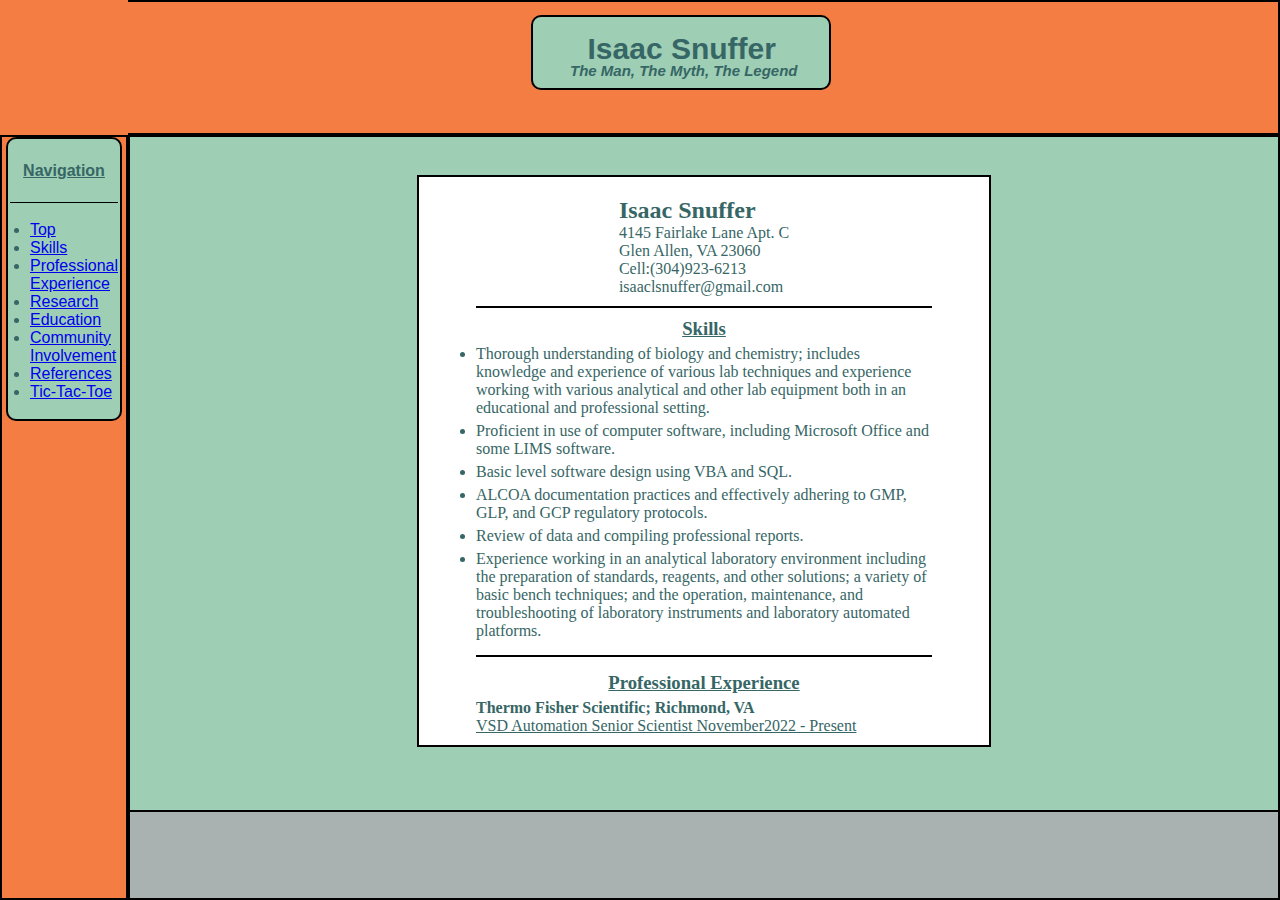
<file: index.html>
<!DOCTYPE html>
<html lang="en">
  <head>
    <link rel="stylesheet" href="./styles.css">
    <meta charset="utf-8">
    <meta name="viewport" content="width=device-width, initial-scale=1.0">
    <title>Isaac Snuffer</title>
  </head>
  <body>
	<div id="buffer-top" class="buffer-top"></div>
	<div id="header-bar" class="header">
		<div id="header-frame" class="frame">
			<h1 id="title">Isaac Snuffer</h1>
			<h3>The Man, The Myth, The Legend</h3>
		</div>
	</div>
	<div id="menu-bar" class="menu">
		<table id="main-link-table" class="link-table">
		<thead>
			<tr>
				<th>
				<h4><u>Navigation</u></h4>
				</th>
			</tr>
		</thead>
		<tbody>
			<tr>
				<td>
				<ul>
				<li><a  href="#resume-header">Top</a></li>
				<li><a  href="#skills">Skills</a></li>
				<li><a  href="#Prof_Exp">Professional Experience</a></li>
				<li><a  href="#Research">Research</a></li>
				<li><a  href="#Education">Education</a></li>
				<li><a  href="#Service">Community Involvement</a></li>
				<li><a  href="#References">References</a></li>
				<li><a href="./3T.html">Tic-Tac-Toe</a></li>
				</ul>
				</td>
			</tr>
			
		</tbody>
		</table>
	</div>
	<div id="main-content" class="main">
		<div class="content-frame">
			<div id="resume">
				<div id="resume-header">
					<h2>Isaac Snuffer</h2>
					<p>4145 Fairlake Lane Apt. C</p>
					<p>Glen Allen, VA 23060</p>
					<p>Cell:(304)923-6213</p>
					<p>isaaclsnuffer@gmail.com</p>
				</div>
				<div class="divider"></div>
				<div id="skills">
					<h3>Skills</h3>
					<ul>
						<li>
							<p>Thorough understanding of biology and chemistry; includes knowledge and experience of various lab techniques and experience working with various analytical and other lab equipment both in an educational and professional setting.</p>
						</li>
						<li>
							<p>Proficient in use of computer software, including Microsoft Office and some LIMS software.</p>
						</li>
						<li>
							<p>Basic level software design using VBA and SQL.</p>
						</li>
						<li>
							<p>ALCOA documentation practices and effectively adhering to GMP, GLP, and GCP regulatory protocols.</p>
						</li>
						<li>
							<p>Review of data and compiling professional reports.</p>
						</li>
						<li>
							<p>Experience working in an analytical laboratory environment including the preparation of standards, reagents, and other solutions; a variety of basic bench techniques; and the operation, maintenance, and troubleshooting of laboratory instruments and laboratory automated platforms.</p>
						</li>
					</ul>
				</div>
				<div class="divider"></div>
				<div id="Prof_Exp" class="main-section">
					<h3>Professional Experience</h3>
					<p class="company-name">
						Thermo Fisher Scientific; Richmond, VA
					</p>
					<p class="position-title">
						VSD Automation Senior Scientist November2022 - Present
					</p>
					<ul>
						<li>
							<p>As a Senior Scientist, I continue to oversee the lab I was coordinating as a scientist and maintain my team’s critical reagent tracking system as part of my regular job duties. I supervise work in-lab, help troubleshoot problems that impede workflow, and act as a hub of communication between lab operators, department management, PIs, and other personnel as necessary. While I do still operate a Hamilton and pull my weight in lab when throughput is on the heavier end, I don’t do so even daily anymore. I simply ensure that we have sufficient staffing and additional resources needed to complete the work requested, and if not work with department management to figure out how to set us up for success. This includes working in the freezer team to ensure we have well-organized storage space with sufficient room for sample return post-processing. While management decisions take precedent, I am included in higher-level discussions regarding lab events.</p>
						</li>
						<li>
							<p>Much more of my time is spent designing and implementing process improvements as an extension of the work I did to both organize and automate the tracking of our critical reagent inventory. I’ve learned to become rather proficient with both VBA and SQL. Using these, I’ve designed several software tools that have significantly improved efficiency in the lab. Most recently with an updated method, my software is the only way to properly print the barcode needed for a particular step. Using these tools, I’ve continued to work towards a more efficient workflow for both my team and the department with approval from management where necessary.</p>
						</li>
					</ul>
					<br>
					<p class="position-title">
						VSD Automation Scientist December2020 -November2022 
					</p>
					<ul>
						<li>
							<p>
								Equipment and Software with which I've had experience in this position:  Tecan EVO and Hamilton STAR automated liquid handling platforms, Avidien Micropro, Artel MVS, ConneXion LIMS, eSheet documentation platform, ShelfLife documentation platform
							</p>
						</li>
						<li>
							<p>
								I operate Tecan EVO and Hamilton STAR automated liquid handling platforms preparing human serum samples for chemical analysis in support of client-sponsored clinical trials. I document work activities using GCP and GLP standards per FDA regulatory standards. I perform troubleshooting and maintenance procedures for various automated instruments, including the Tecan EVO, Hamilton STAR, and Avidien Micropro.  I take a leadership role within the lab environment coordinating lab activities, training employees, suggesting process improvements to make production more efficient, and troubleshooting problems as they arise for myself and others within the day-to-day production environment. I oversee our control inventory for my sub-department, and designed the process by which we keep track of it. For this process, I lead a small team of assistant and associate scientists. I come to work with a generally positive attitude, and try to work by the philosophy that I want everyone I come in contact with to leave work feeling better about themselves than when they walked through the door.
							</p>
						</li>
						<li>
							<p>
								Tecan Group Lab Coordinator and Trainer: Jun2021-May2022
							</p>
						</li>
						<li>
							<p>
								Serology Group Lab Coordinator: Jun2022-Present
							</p>
						</li>
						<li>
							<p>
								Serology Group Trainer: Feb2023-Present
							</p>
						</li>
						<li>
							<p>
								Avidien Maintenance Group: Mar2021-May2022
							</p>
						</li>
						<li>
							<p>
								Freezer Team Member: May2022-Present
							</p>
						</li>
						<li>
							<p>
								Freezer Team Inventory Lead: Aug2022-Present
							</p>
						</li>
					</ul>
					<br>
					<p class="company-name">Chemours; Washington, WV</p>
					<p class="position-title">Manufacturing Laboratorian November2016 - November2020</p>
					<ul>
						<li>
							<p>
								Equipment and Software with which I've had experience in this position:  pH meter, Fluoride meter, auto-titrator, manual and hydraulic presses, FTIR, Agilent GC with autoinjector, Agilent GC/MS, Instron rheometer, Tinius Olsen plastometer, Instron Extensometer, Microtrac particle size analyzers, and Smart Trac moisture analyzer with NMR
							</p>
						</li>
						<li>
							<p>
								Methods and Techniques with which I've had experience in this position:  Testing PTFE, FEP, and PFA for proportions of various structural groups via FTIR analysis, particle size both of powdered and dispersion product, pH, fluoride concentrations, extrusion pressure via rhemometer analysis, break strength via extensometer analysis, density and specific surface gravity, melt flow rate via plastometer analysis, surfactant concentrations both via GC and NMR analysis, testing for concentration of various compounds in a solution via titration (both manual and automated), GC/MS analysis for concentrations of toluene and methylene chloride, and GC analysis for concentrations of PFIB in gas samples.
							</p>
						</li>
						<li>
							<p>
								My experience includes working in the Quality Control laboratory of a major polymer manufacturing facility.  I was hired into a very short-staffed laboratory setting and had to quickly pick up on the skill-set required in the lab to keep up with clients’ demands.  I have learned how to operate and maintain the instruments and otherwise operate a laboratory performing testing required for the production of fluorinated polymer compounds.  This includes knowledge of troubleshooting the equipment.  I also learned a lot about the polymer production process, and how to safely work around and with hazardous chemicals and equipment. I was qualified in every method group in the lab, while my job title required me to only be qualified in three of the four. Towards the end of my time here, I took an unofficial leadership capacity within the lab training new employees as my shift team lost half our staff and troubleshooting problems that arose within the lab environment for both myself and others.
							</p>
						</li>
					</ul>
					<br>
					<p class="company-name">Analabs Inc.; Macarthur, WV</p>
					<p class="position-title">Environmental Lab Technician November2014 - November2016</p>
					<ul>
						<li>
							<p>
								Equipment and Software with which I've had experience in this position:  DO meter, pH meter, Conductivity meter, Perkin-Elmer Clarus 580 GC with TCD and FID detectors, Perkin-Elmer Optima 8300 ICP-OES and Nexion 300X ICP-MS both with ESI FastDX Autosampler, and Chemware Horizon LIMS software.
							</p>
						</li>
						<li>
							<p>
								Methods and Techniques with which I've had experience in this position:  EPA methods 2540 (solids analysis), 405.1 (BOD5), 200.7 and 200.8 (metals analysis of water), 6010 and 6020 (metals analysis of solid samples), and 1311 (TCLP analysis of solid waste samples), and natural and mine gas analysis via GC.
							</p>
						</li>
						<li>
							<p>
								My experience here included learning a variety of EPA analysis methods for water testing and other forms of environmental analysis needed by company clients.  I was hired as the company was beginning to rapidly grow their customer base and had to learn quickly and work hard in order to keep up with the growing demand in an understaffed laboratory.  Along with other analysts and company management, I was involved in the process of figuring out how to most efficiently organize our work environment to increase production while decreasing the occurrence of problems and human error.  As more analysts were hired and staffing became less of a concern; I was given the opportunity to run more methods, learn more about the industry and how the company fit into the grand scheme of things, and learn to use a variety of laboratory instrumentation including GC, ICP-OES, and ICP-MS.
							</p>
						</li>
					</ul>
					<br>
					<p class="company-name">Concord University Research and Development Corp.; Athens, WV</p>
					<p class="position-title">Research Assistant January 2013 - May 2013 </p>
					<ul>
						<li>
							<p>
								Paid on grant funding for one semester of undergraduate research experience with Dr. Darrell Crick.  See research experience for more information.
							</p>
						</li>
					</ul>
				</div>
				<div class="divider"></div>
				<div id="Research" class="main-section">
					<h3>Research Experience</h3>
					<p class="company-name">Concord University; Fall 2012-Spring 2014</p>
					<ul>
						<li>
							<p>
								Research Supervisor:  Dr. Darrell Crick
							</p>
						</li>
						<li>
							<p>
								Worked for four semesters during my undergraduate career assisting in the research of cytotoxic plant extracts, particularly that of the root bark of Euonymus americanus.  The project involved using a variety of chromatography techniques, including HPLC, to isolate the cytotoxic compounds believed to be in the plant based on previous research by Crick.  This project gave me my first lab experience outside of organized classwork, a working knowledge of how to use chromatography, a taste of laboratory instrumentation, and a glimpse of the scientific community.
							</p>
						</li>
					</ul>
				</div>
				<div class="divider"></div>
				<div id="Education" class="main-section">
					<h3>Education</h3>
					<p class="company-name">Ohio University; Athens, OH</p>
					<ul>
						<li>
							<p>
								Master of Science; Chemistry
							</p>
						</li>
						<li>
							<p>
								Graduated August, 2020
							</p>
						</li>
					</ul>
					<br>
					<p class="company-name">Concord University; Athens, WV</p>
					<ul>
						<li>
							<p>
								Bachelor of Science; Biology
							</p>
						</li>
						<li>
							<p>
								Graduated May, 2014
							</p>
						</li>
					</ul>
				</div>
				<div class="divider"></div>
				<div id="Service" class="main-section">
					<h3>Community Involvement</h3>
					<p class="company-name">
						Parkersburg Area Jaycees; Parkersburg, WV
					</p>
					<ul>
						<li>
							<p>
								Member March 2017-December 2020
							</p>
						</li>
						<li>
							<p>
								Membership Director 2019
							</p>
						</li>
						<li>
							<p>
								Chapter President 2020
							</p>
						</li>
						<li>
							<p>
								My involvement has included assisting with the organization of the annual “Downtown Throwdown” community event at Bicentennial Park, assisting at various functions of the Mid-Ohio Valley Chamber of Commerce, fundraising for the Humane Society of Parkersburg, volunteering at select events at the Boys and Girls Club of Parkersburg, organizing with the Children's Home Society of the Mid-Ohio Valley to benefit under-privileged children in the local community, and assisting along with various other organizations in city beautification coordinated by the DowntownPKB organization.  As Membership director in 2019, I acted as the go-to between potential members and the organization and took on more responsibility in the planning and operation of community service and fundraising projects for the group in the Mid-Ohio Valley. Taking on the President position in 2020, I took an active role in the management of all other officers’ responsibilities, initiating and sustaining contact with businesses and organizations in the area with whom to partner on projects and activities, planning and implementing new activities and projects, driving the chapter forward towards a vision of what I felt was in the organization’s best interest, preparing and maintaining a balanced budget, and in acting as the voice of the organization within the community.  
							</p>
						</li>
					</ul>
				</div>
				<div class="divider"></div>
				<div id="References" class="main-section">
					<h3>References</h3>
					<p class="company-name">Ronelle Fortson</p>
					<ul>
						<li>
							<p>
								Associate Project Manager at Thermo Fisher Scientific
							</p>
						</li>
						<li>
							<p>
								Cell Phone: 240-305-9615
							</p>
						</li>
						<li>
							<p>
								Email:  RonelleFortson@gmail.com
							</p>
						</li>
					</ul>
					<br>
					<p class="company-name">Emily Dillard</p>
					<ul>
						<li>
							<p>
								Associate Group Leader at Thermo Fisher Scientific
							</p>
						</li>
						<li>
							<p>
								Cell Phone: 304-532-7899
							</p>
						</li>
						<li>
							<p>
								Email:  Emily.Dillard@ppd.com
							</p>
						</li>
					</ul>
					<br>
					<p class="company-name">Jorge Reyes Faberlle</p>
					<ul>
						<li>
							<p>
								Scientist at Thermo Fisher Scientific
							</p>
						</li>
						<li>
							<p>
								Cell Phone: 787-948-4957
							</p>
						</li>
						<li>
							<p>
								Email:  Jorge.ReyesFaberlle@ppd.com
							</p>
						</li>
					</ul>
					<br>
					<p class="company-name">Christina Fink</p>
					<ul>
						<li>
							<p>
								Former First Line Supervisor at Chemours
							</p>
						</li>
						<li>
							<p>
								Cell Phone: 304-588-4424
							</p>
						</li>
						<li>
							<p>
								Email:  Christina.L.Fink@chemours.com
							</p>
						</li>
					</ul>
					<br>
					<p class="company-name">Rebecca Tanner</p>
					<ul>
						<li>
							<p>
								Quality Technician at Chemours
							</p>
						</li>
						<li>
							<p>
								Cell Phone: 304-482-8989
							</p>
						</li>
						<li>
							<p>
								Email:  Becky.M.Tanner@chemours.com
							</p>
						</li>
					</ul>
					<br>
					<p class="company-name">Jamie Hogan</p>
					<ul>
						<li>
							<p>
								Former Metals Supervisor at Analabs Inc.
							</p>
						</li>
						<li>
							<p>
								Cell Phone: 304-640-0756
							</p>
						</li>
						<li>
							<p>
								Email:  jamie.hogan@wvumedicine.org
							</p>
						</li>
					</ul>
					<br>
					<p class="company-name">Dr. Darrell Crick</p>
					<ul>
						<li>
							<p>
								Associate Professor of Chemistry; Concord University
							</p>
						</li>
						<li>
							<p>
								Office Phone: 304-384-5169
							</p>
						</li>
						<li>
							<p>
								Email: dcrick@concord.edu
							</p>
						</li>
					</ul>
					<br>
					<p class="company-name">Terry Bartley</p>
					<ul>
						<li>
							<p>
								2020 Jaycees WV State President
							</p>
						</li>
						<li>
							<p>
								Cell Phone: 304-544-1560
							</p>
						</li>
						<li>
							<p>
								Email: terrywbartley@gmail.com
							</p>
						</li>
					</ul>
				</div>
			</div>
			
		</div>
	</div>
	<div class="buffer-bottom"></div>
	<div id="footer" class="footer"></div>
  </body>

</html>
</file>
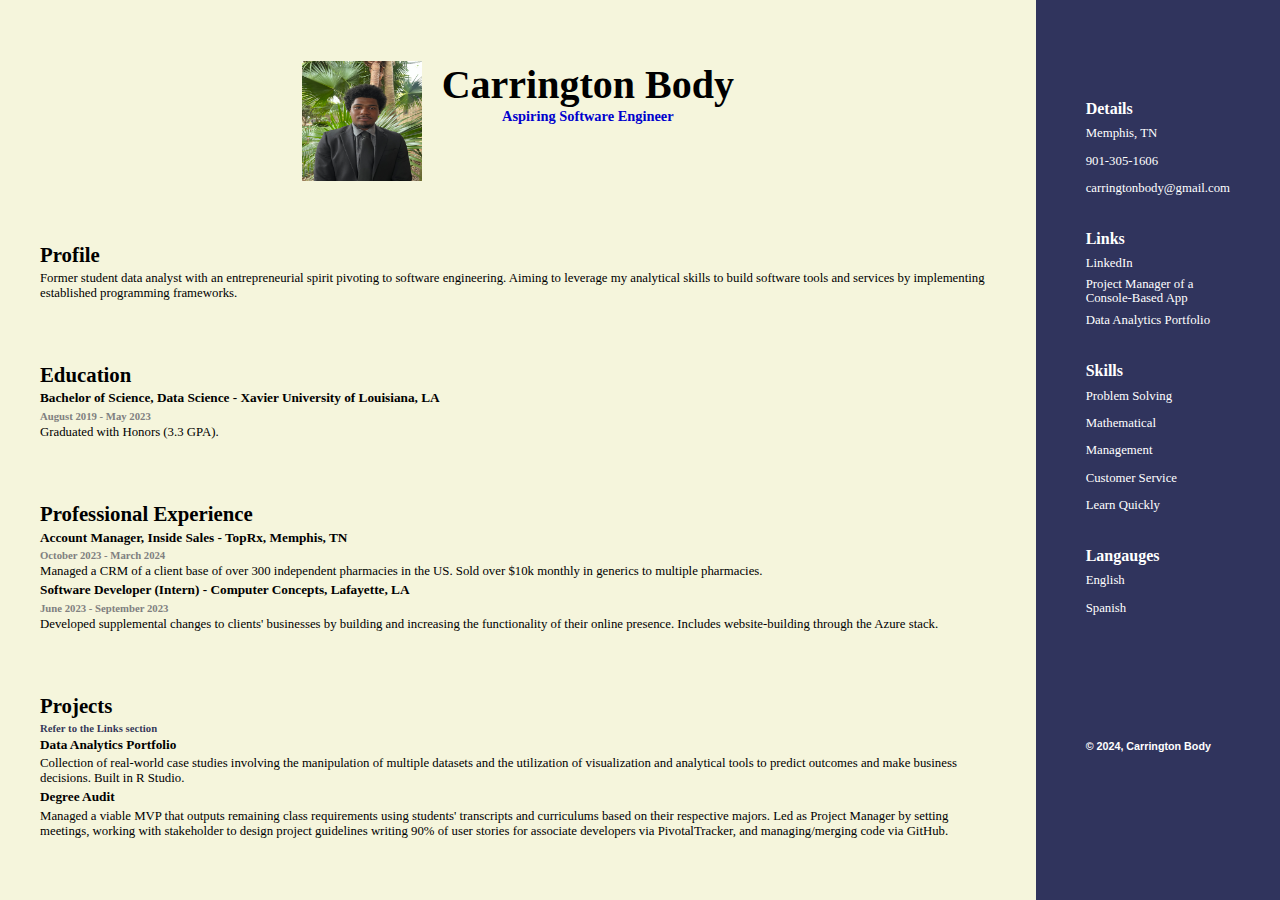
<file: student-resumes/carrington-resume/index.html>
<!DOCTYPE html>
<html lang="en">
<head>
    <meta charset="UTF-8">
    <meta name="viewport" content="width=device-width, initial-scale=1.0">
    <title>Carrington Body Resume</title>
    <link rel="stylesheet" href="resume.css" />
</head>
<body>
    <main>
        <section class="flexImage">
            <div>
                <img src="./images/IMG-2644.jpg" width="120"
                height="120"/>
            </div>
            <div class="noGap">
                <h1 class="headOfMainText">Carrington Body</h1>
                <h6 class="subOfMainText">Aspiring Software Engineer</h6>
            </div>
        </section>
        <section>
            <div>
                <h3>Profile</h3>
            </div>
            <div>
                <p>
                    Former student data analyst with an entrepreneurial spirit pivoting
                    to software engineering. Aiming to leverage my analytical skills to build
                    software tools and services by implementing established programming frameworks.
                </p>
            </div>
        </section>
        <section>
            <div>
                <h3>Education</h3>
            </div>
            <div>
                <h5>Bachelor of Science, Data Science - Xavier University of Louisiana, LA</h5>
            </div>
            <div>
                <h6 class="greyText">August 2019 - May 2023</h6>
            </div>
            <div>
                <p>
                    Graduated with Honors (3.3 GPA).
                </p>
            </div>
        </section>
        <section>
            <div>
                <h3>Professional Experience</h3>
            </div>
            <div>
                <h5>Account Manager, Inside Sales - TopRx, Memphis, TN</h5>
            </div>
            <div>
                <h6 class="greyText">October 2023 - March 2024</h6>
            </div>
            <div>
                <p>
                    Managed a CRM of a client base of over 300 independent pharmacies
                    in the US. Sold over $10k monthly in generics to multiple pharmacies.
                </p>
            </div>
            <div>
                <h5>Software Developer (Intern) - Computer Concepts, Lafayette, LA</h5>
            </div>
            <div>
                <h6 class="greyText">June 2023 - September 2023</h6>
            </div>
            <div>
                <p>
                    Developed supplemental changes to clients' businesses by 
                    building and increasing the functionality of their online presence. 
                    Includes website-building through the Azure stack.
                </p>
            </div>
        </section>
        <section>
            <div>
                <h3>Projects</h3>
            </div>
            <div class="blueLikeFooter">
                <h6>Refer to the Links section</h6>
            </div>
            <div>
                <h5>Data Analytics Portfolio</h5>
            </div>
            <div>
                <p>
                    Collection of real-world case studies involving the manipulation
                    of multiple datasets and the utilization of visualization and
                    analytical tools to predict outcomes and make business decisions.
                    Built in R Studio.
                </p>
            </div>
            <div>
                <h5>Degree Audit</h5>
            </div>
            <div>
                <p>
                    Managed a viable MVP that outputs remaining class requirements using students'
                    transcripts and curriculums based on their respective majors. Led as Project 
                    Manager by setting meetings, working with stakeholder to design project guidelines 
                    writing 90% of user stories for associate developers via PivotalTracker, and
                    managing/merging code via GitHub.
                </p>
            </div>
        </section>
    </main>
    <footer>
        <section>
            <div>
                <h4>Details</h4>
            </div>
            <div>
                <a>Memphis, TN</a>
                <a>901-305-1606</a>
                <a>carringtonbody@gmail.com</a>
            </div>
        </section>
        <section>
            <div>
                <h4>Links</h4>
            </div>
            <div>
                <a class="link" href="https://www.linkedin.com/in/carrington-body">LinkedIn</a>
                <a class="link oneLine" href="https://github.com/cbody2/DegreeAudit">Project Manager of a Console-Based App</a>
                <a class="link" href="https://github.com/cbody2/R-code-data-analytics">Data Analytics Portfolio</a>
            </div>
        </section>
        <section>
            <div>
                <h4>Skills</h4>
            </div>
            <div>
                <a>Problem Solving</a>
                <a>Mathematical</a>
                <a>Management</a>
                <a>Customer Service</a>
                <a>Learn Quickly</a>
            </div>
        </section>
        <section>
            <div>
                <h4>Langauges</h4>
            </div>
            <div>
                <a>English</a>
                <a>Spanish</a>
            </div>
        </section>
        <section>
            <div class="copyright">
                <h6> &copy; 2024, Carrington Body</h6>
            </div>
        </section>
    </footer>
</body>
</html>
</file>
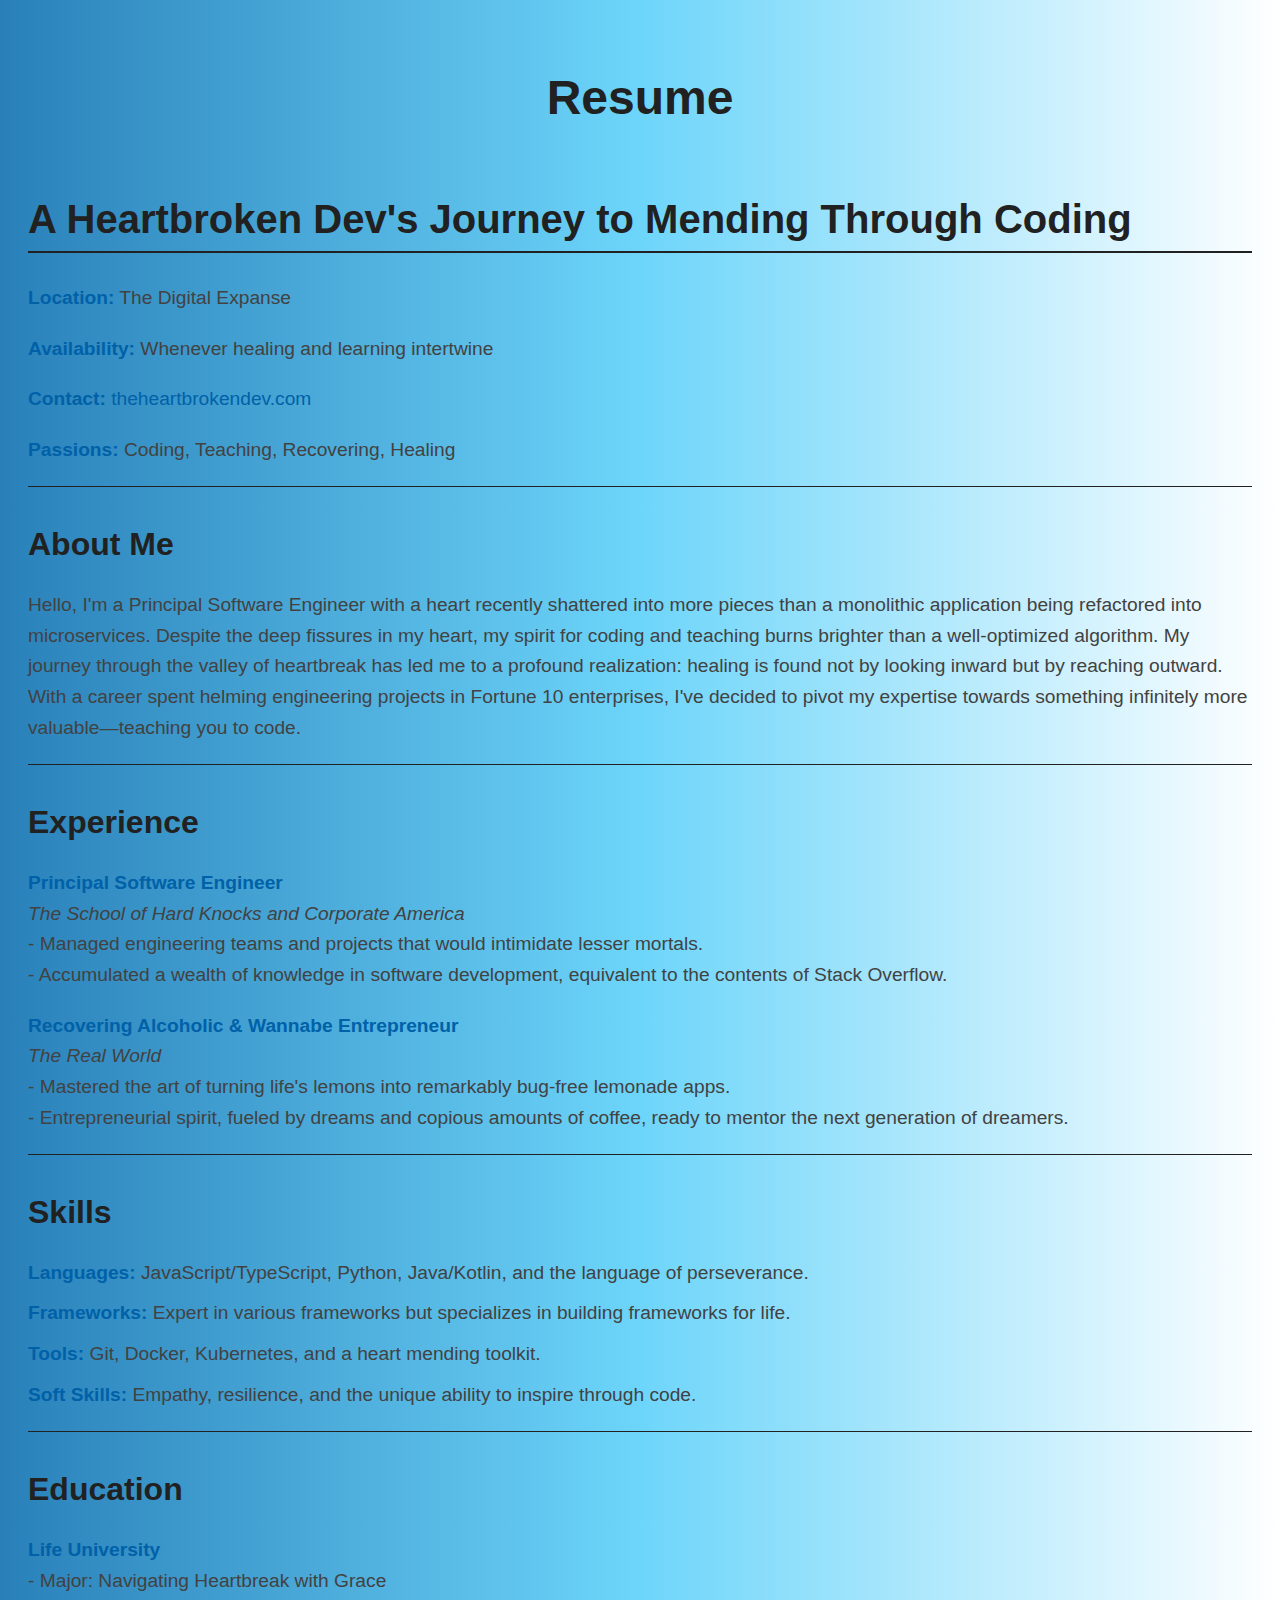
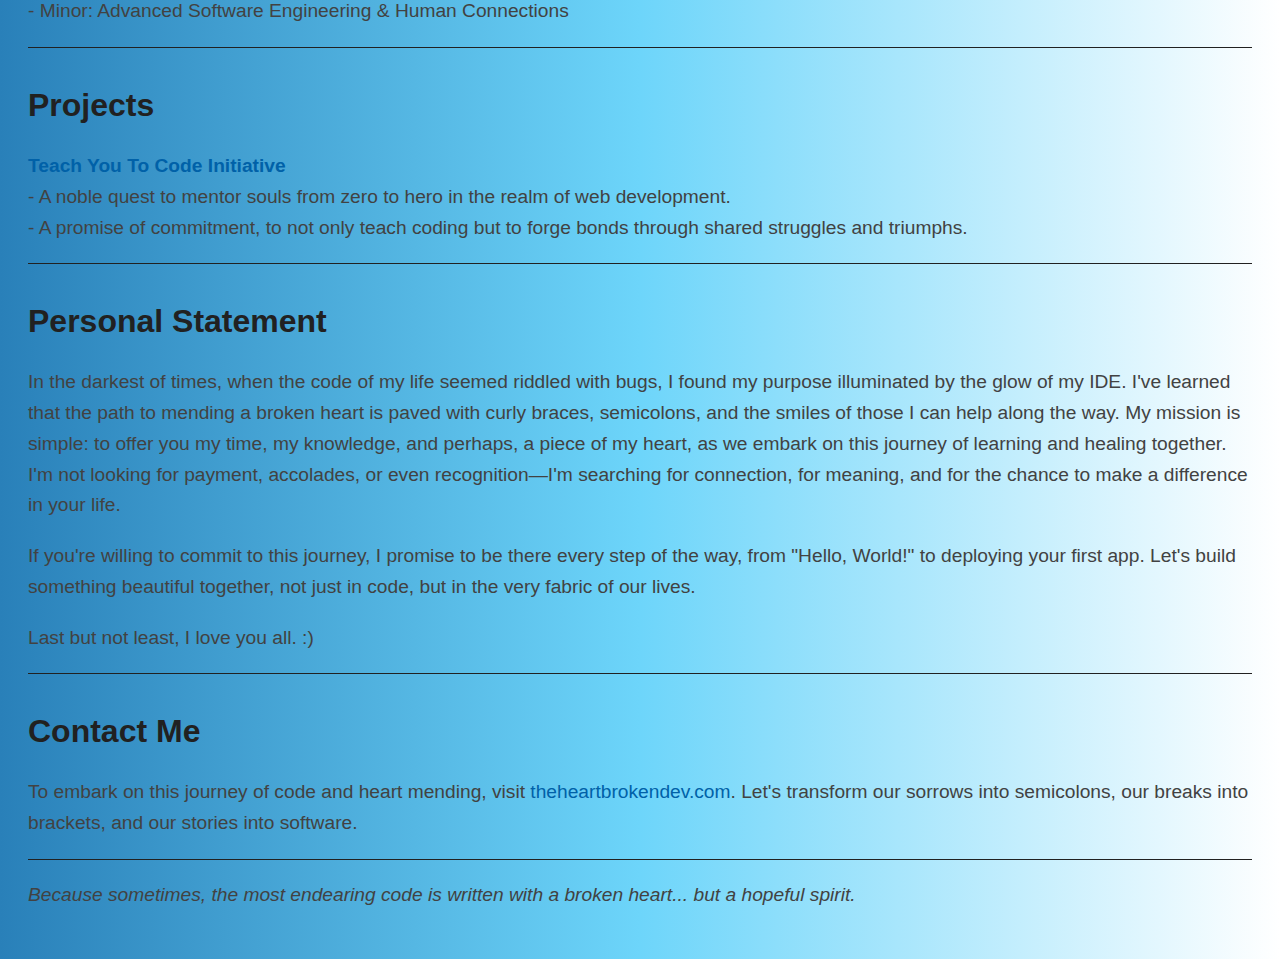
<file: student-resumes/casey-resume/index.html>
<!DOCTYPE html>
<html lang="en">
<head>
    <meta charset="UTF-8">
    <meta name="viewport" content="width=device-width, initial-scale=1.0">
    <title>Resume</title>
    <link rel="stylesheet" type="text/css" href="style.css" />
</head>
<body>
    <h1>Resume</h1>
    <h2>A Heartbroken Dev's Journey to Mending Through Coding</h2>
    <p><strong>Location:</strong> The Digital Expanse</p>
    <p><strong>Availability:</strong> Whenever healing and learning intertwine</p>
    <p><strong>Contact:</strong> <a href="http://theheartbrokendev.com">theheartbrokendev.com</a></p>
    <p><strong>Passions:</strong> Coding, Teaching, Recovering, Healing</p>
    <hr>
    <h3>About Me</h3>
    <p>Hello, I'm a Principal Software Engineer with a heart recently shattered into more pieces than a monolithic application being refactored into microservices. Despite the deep fissures in my heart, my spirit for coding and teaching burns brighter than a well-optimized algorithm. My journey through the valley of heartbreak has led me to a profound realization: healing is found not by looking inward but by reaching outward. With a career spent helming engineering projects in Fortune 10 enterprises, I've decided to pivot my expertise towards something infinitely more valuable—teaching you to code.</p>
    <hr>
    <h3>Experience</h3>
    <p><strong>Principal Software Engineer</strong><br>
    <em>The School of Hard Knocks and Corporate America</em><br>
    - Managed engineering teams and projects that would intimidate lesser mortals.<br>
    - Accumulated a wealth of knowledge in software development, equivalent to the contents of Stack Overflow.</p>
    <p><strong>Recovering Alcoholic & Wannabe Entrepreneur</strong><br>
    <em>The Real World</em><br>
    - Mastered the art of turning life's lemons into remarkably bug-free lemonade apps.<br>
    - Entrepreneurial spirit, fueled by dreams and copious amounts of coffee, ready to mentor the next generation of dreamers.</p>
    <hr>
    <h3>Skills</h3>
    <ul>
        <li><strong>Languages:</strong> JavaScript/TypeScript, Python, Java/Kotlin, and the language of perseverance.</li>
        <li><strong>Frameworks:</strong> Expert in various frameworks but specializes in building frameworks for life.</li>
        <li><strong>Tools:</strong> Git, Docker, Kubernetes, and a heart mending toolkit.</li>
        <li><strong>Soft Skills:</strong> Empathy, resilience, and the unique ability to inspire through code.</li>
    </ul>
    <hr>
    <h3>Education</h3>
    <p><strong>Life University</strong><br>
    - Major: Navigating Heartbreak with Grace<br>
    - Minor: Advanced Software Engineering & Human Connections</p>
    <hr>
    <h3>Projects</h3>
    <p><strong>Teach You To Code Initiative</strong><br>
    - A noble quest to mentor souls from zero to hero in the realm of web development.<br>
    - A promise of commitment, to not only teach coding but to forge bonds through shared struggles and triumphs.</p>
    <hr>
    <h3>Personal Statement</h3>
    <p>In the darkest of times, when the code of my life seemed riddled with bugs, I found my purpose illuminated by the glow of my IDE. I've learned that the path to mending a broken heart is paved with curly braces, semicolons, and the smiles of those I can help along the way. My mission is simple: to offer you my time, my knowledge, and perhaps, a piece of my heart, as we embark on this journey of learning and healing together. I'm not looking for payment, accolades, or even recognition—I'm searching for connection, for meaning, and for the chance to make a difference in your life.</p>
    <p>If you're willing to commit to this journey, I promise to be there every step of the way, from "Hello, World!" to deploying your first app. Let's build something beautiful together, not just in code, but in the very fabric of our lives.</p>
    <p>Last but not least, I love you all. :)</p>
    <hr>
    <h3>Contact Me</h3>
    <p>To embark on this journey of code and heart mending, visit <a href="http://theheartbrokendev.com">theheartbrokendev.com</a>. Let's transform our sorrows into semicolons, our breaks into brackets, and our stories into software.</p>
    <hr>
    <p><em>Because sometimes, the most endearing code is written with a broken heart... but a hopeful spirit.</em></p>
</body>
</html>
</file>
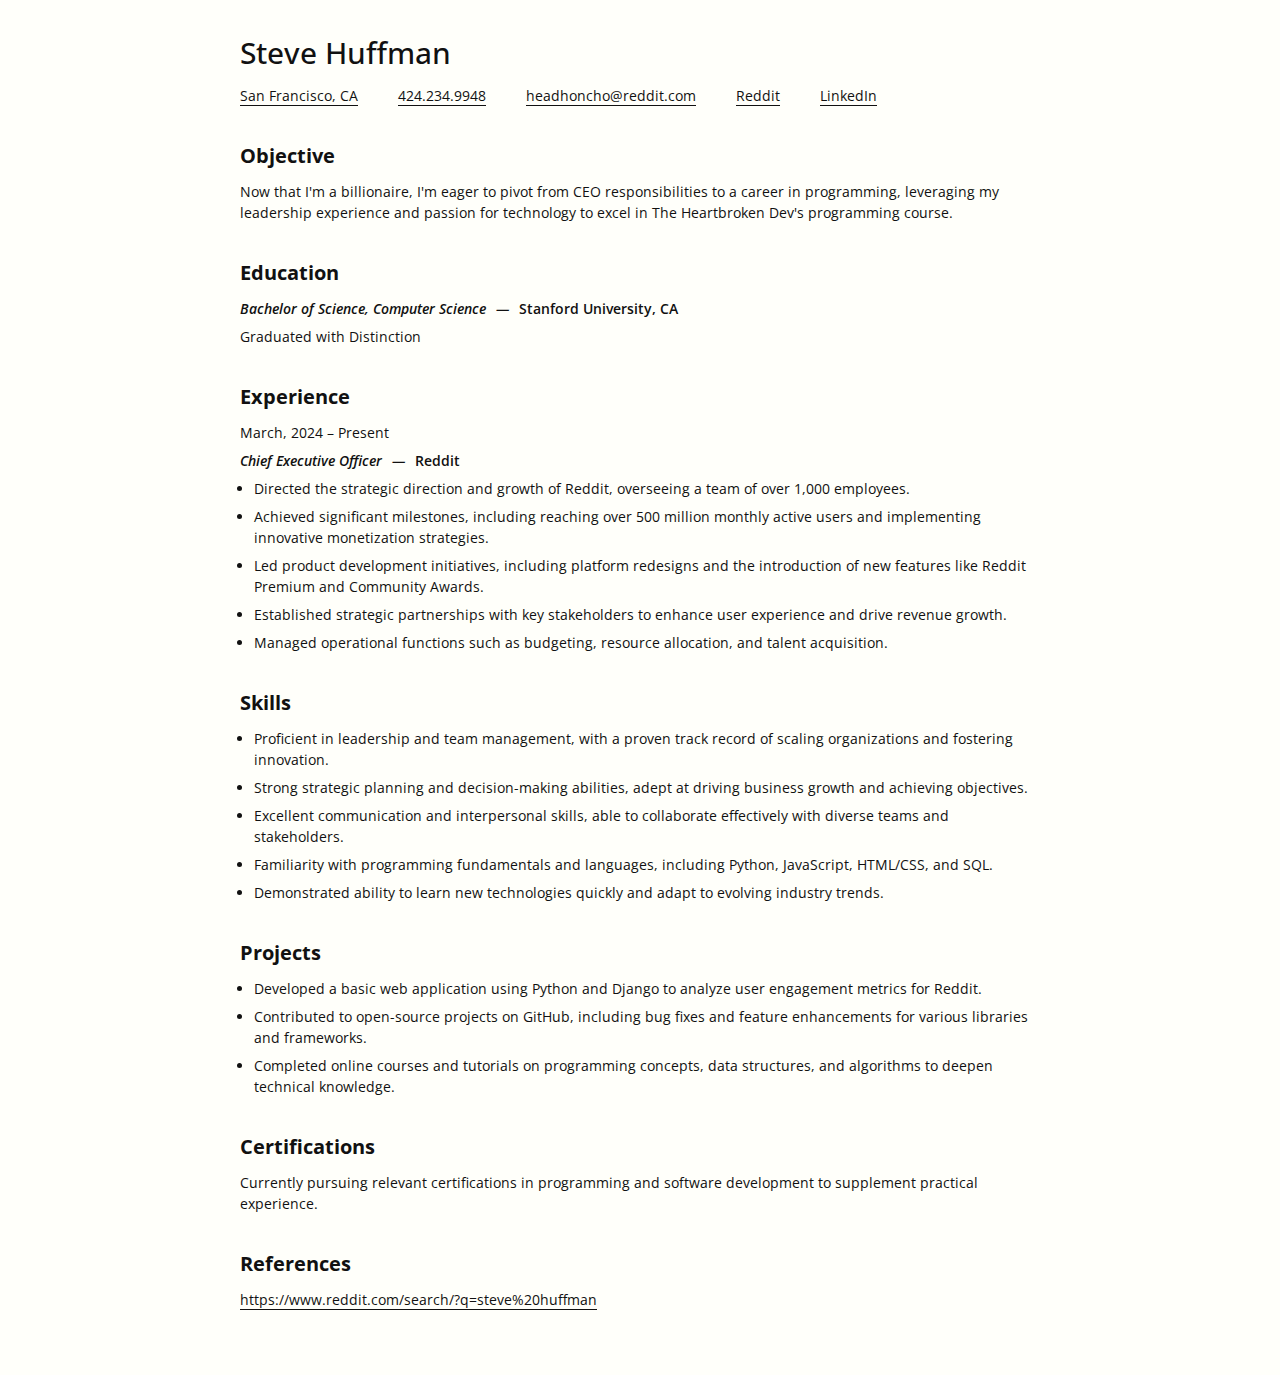
<file: student-resumes/embassyrow-resume/index.html>
<!doctype html>

<html lang="en">

<head>
   <meta charset="utf-8">
   <meta name="viewport" content="width=device-width, initial-scale=1">

   <title>Steve Huffman Resume</title>
   <meta name="description" content="Steve Huffman Resume">
   <link rel="stylesheet" type="text/css" media="all" href="style.css">

   <link rel="preconnect" href="https://fonts.googleapis.com">
   <link rel="preconnect" href="https://fonts.gstatic.com" crossorigin>
   <link href="https://fonts.googleapis.com/css2?family=Open+Sans:ital,wght@0,300..800;1,300..800&display=swap" rel="stylesheet">
</head>

<body>

   <header>
      <h1>Steve Huffman</h1>
      <address>
         <ul>
            <li><a href="https://www.google.com/maps/place/San+Francisco,+CA" target="_blank">San Francisco, CA</a></li>
            <li><a href="tel:424-234-9948" target="_blank">424.234.9948</a></li>
            <li><a href="mailto:headhoncho@reddit.com" target="_blank">headhoncho@reddit.com</a></li>
            <li><a href="https://www.reddit.com/user/spez/" target="_blank">Reddit</a>
            <li><a href="https://www.linkedin.com/in/shuffman56/" target="_blank">LinkedIn</a></li>
         </ul>
      </address>
   </header>

   <main>
      <section>
         <h2>Objective</h2>
         <p>Now that I'm a billionaire, I'm eager to pivot from CEO responsibilities to a career in programming, leveraging my leadership experience and passion for technology to excel in The Heartbroken Dev's programming course.</p>
      </section>

      <section>
         <h2>Education</h2>
         <div class="details"><span>Bachelor of Science, Computer Science</span><span>Stanford University, CA</span></div>
         <p>Graduated with Distinction</p>
      </section>

      <section>
         <h2>Experience</h2>
         <div>March, 2024 – Present</div>
         <div class="details"><span>Chief Executive Officer</span><span>Reddit</span></div>
         <ul>
            <li>Directed the strategic direction and growth of Reddit, overseeing a team of over 1,000 employees.</li>
            <li>Achieved significant milestones, including reaching over 500 million monthly active users and implementing innovative monetization strategies.</li>
            <li>Led product development initiatives, including platform redesigns and the introduction of new features like Reddit Premium and Community Awards.</li>
            <li>Established strategic partnerships with key stakeholders to enhance user experience and drive revenue growth.</li>
            <li>Managed operational functions such as budgeting, resource allocation, and talent acquisition.</li>
         </ul>
      </section>

      <section>
         <h2>Skills</h2>
         <ul>
            <li>Proficient in leadership and team management, with a proven track record of scaling organizations and fostering innovation.</li>
            <li>Strong strategic planning and decision-making abilities, adept at driving business growth and achieving objectives.</li>
            <li>Excellent communication and interpersonal skills, able to collaborate effectively with diverse teams and stakeholders.</li>
            <li>Familiarity with programming fundamentals and languages, including Python, JavaScript, HTML/CSS, and SQL.</li>
            <li>Demonstrated ability to learn new technologies quickly and adapt to evolving industry trends.</li>
         </ul>
      </section>

      <section>
         <h2>Projects</h2>
         <ul>
            <li>Developed a basic web application using Python and Django to analyze user engagement metrics for Reddit.</li>
            <li>Contributed to open-source projects on GitHub, including bug fixes and feature enhancements for various libraries and frameworks.</li>
            <li>Completed online courses and tutorials on programming concepts, data structures, and algorithms to deepen technical knowledge.</li>
         </ul>
      </section>

      <section>
         <h2>Certifications</h2>
         <p>Currently pursuing relevant certifications in programming and software development to supplement practical experience.</p>
      </section>

      <section>
         <h2>References</h2>
         <p><a href="https://www.reddit.com/search/?q=steve%20huffman" target="_blank">https://www.reddit.com/search/?q=steve%20huffman</a></p>
      </section>
   </main>
</body>

</html>
</file>
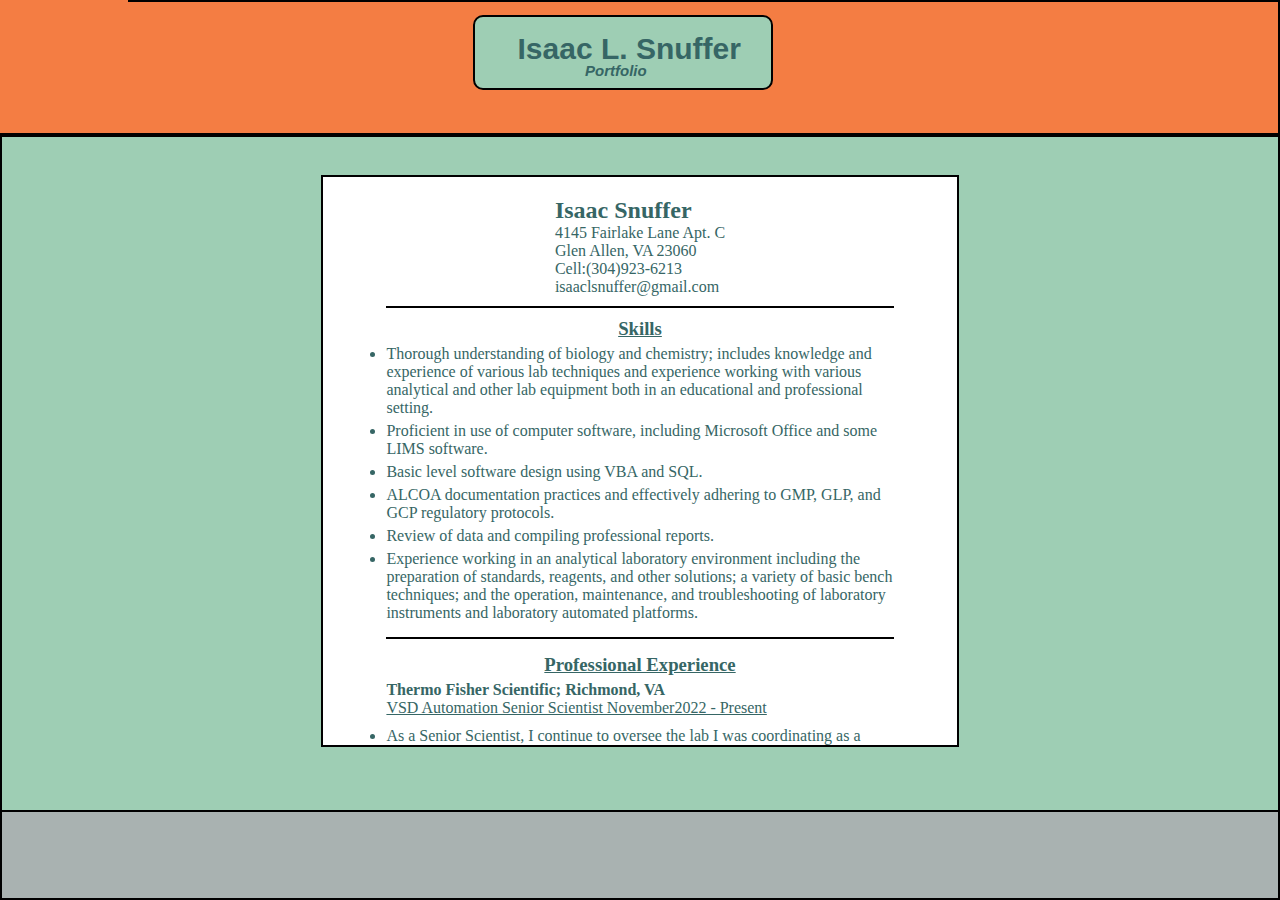
<file: student-resumes/ILS_Resume/index.html>
<!DOCTYPE html>
<html lang="en">
  <head>
    <link rel="stylesheet" href="./styles.css">
    <meta charset="utf-8">
    <meta name="viewport" content="width=device-width, initial-scale=1.0">
    <title>Isaac L. Snuffer Portfolio</title>
  </head>
  <body>
	<div id="buffer-top" class="buffer-top"></div>
	<div id="header-bar" class="header">
		<div id="header-frame" class="frame">
			<h1 id="title">Isaac L. Snuffer</h1>
			<h3>Portfolio</h3>
		</div>
	</div>
	<div id="menu-bar" class="menu">
		<div id="nav-link-table" class="link-table">
			<div class="headerRow">
				<h4><u>Navigation</u></h4>
			</div>
	
			<div class="link-body">
				<ul> 
				<li><a  href="#resume-header">Top</a></li>
				<li><a  href="#skills">Skills</a></li>
				<li><a  href="#Prof_Exp">Professional Experience</a></li>
				<li><a  href="#Research">Research</a></li>
				<li><a  href="#Education">Education</a></li>
				<li><a  href="#Service">Community Involvement</a></li>
				<li><a  href="#References">References</a></li>
				</ul>
			</div>
		</div>
		<div id="site-link-table" class="link-table">
			<div class="headerRow">
				<h4><u>Pages</u></h4>
			</div>
	
			<div class="link-body">
				<ul id="linkList">
					
				</ul>
			</div>
		</div>
	</div>
	
	<div id="main-content" class="main">
		<div class="content-frame">
			<div id="resume">
				<div id="resume-header">
					<h2>Isaac Snuffer</h2>
					<p>4145 Fairlake Lane Apt. C</p>
					<p>Glen Allen, VA 23060</p>
					<p>Cell:(304)923-6213</p>
					<p>isaaclsnuffer@gmail.com</p>
				</div>
				<div class="divider"></div>
				<div id="skills">
					<h3>Skills</h3>
					<ul>
						<li>
							<p>Thorough understanding of biology and chemistry; includes knowledge and experience of various lab techniques and experience working with various analytical and other lab equipment both in an educational and professional setting.</p>
						</li>
						<li>
							<p>Proficient in use of computer software, including Microsoft Office and some LIMS software.</p>
						</li>
						<li>
							<p>Basic level software design using VBA and SQL.</p>
						</li>
						<li>
							<p>ALCOA documentation practices and effectively adhering to GMP, GLP, and GCP regulatory protocols.</p>
						</li>
						<li>
							<p>Review of data and compiling professional reports.</p>
						</li>
						<li>
							<p>Experience working in an analytical laboratory environment including the preparation of standards, reagents, and other solutions; a variety of basic bench techniques; and the operation, maintenance, and troubleshooting of laboratory instruments and laboratory automated platforms.</p>
						</li>
					</ul>
				</div>
				<div class="divider"></div>
				<div id="Prof_Exp" class="main-section">
					<h3>Professional Experience</h3>
					<p class="company-name">
						Thermo Fisher Scientific; Richmond, VA
					</p>
					<p class="position-title">
						VSD Automation Senior Scientist November2022 - Present
					</p>
					<ul>
						<li>
							<p>As a Senior Scientist, I continue to oversee the lab I was coordinating as a scientist and maintain my team’s critical reagent tracking system as part of my regular job duties. I supervise work in-lab, help troubleshoot problems that impede workflow, and act as a hub of communication between lab operators, department management, PIs, and other personnel as necessary. While I do still operate a Hamilton and pull my weight in lab when throughput is on the heavier end, I don’t do so even daily anymore. I simply ensure that we have sufficient staffing and additional resources needed to complete the work requested, and if not work with department management to figure out how to set us up for success. This includes working in the freezer team to ensure we have well-organized storage space with sufficient room for sample return post-processing. While management decisions take precedent, I am included in higher-level discussions regarding lab events.</p>
						</li>
						<li>
							<p>Much more of my time is spent designing and implementing process improvements as an extension of the work I did to both organize and automate the tracking of our critical reagent inventory. I’ve learned to become rather proficient with both VBA and SQL. Using these, I’ve designed several software tools that have significantly improved efficiency in the lab. Most recently with an updated method, my software is the only way to properly print the barcode needed for a particular step. Using these tools, I’ve continued to work towards a more efficient workflow for both my team and the department with approval from management where necessary.</p>
						</li>
					</ul>
					<br>
					<p class="position-title">
						VSD Automation Scientist December2020 -November2022 
					</p>
					<ul>
						<li>
							<p>
								Equipment and Software with which I've had experience in this position:  Tecan EVO and Hamilton STAR automated liquid handling platforms, Avidien Micropro, Artel MVS, ConneXion LIMS, eSheet documentation platform, ShelfLife documentation platform
							</p>
						</li>
						<li>
							<p>
								I operate Tecan EVO and Hamilton STAR automated liquid handling platforms preparing human serum samples for chemical analysis in support of client-sponsored clinical trials. I document work activities using GCP and GLP standards per FDA regulatory standards. I perform troubleshooting and maintenance procedures for various automated instruments, including the Tecan EVO, Hamilton STAR, and Avidien Micropro.  I take a leadership role within the lab environment coordinating lab activities, training employees, suggesting process improvements to make production more efficient, and troubleshooting problems as they arise for myself and others within the day-to-day production environment. I oversee our control inventory for my sub-department, and designed the process by which we keep track of it. For this process, I lead a small team of assistant and associate scientists. I come to work with a generally positive attitude, and try to work by the philosophy that I want everyone I come in contact with to leave work feeling better about themselves than when they walked through the door.
							</p>
						</li>
						<li>
							<p>
								Tecan Group Lab Coordinator and Trainer: Jun2021-May2022
							</p>
						</li>
						<li>
							<p>
								Serology Group Lab Coordinator: Jun2022-Present
							</p>
						</li>
						<li>
							<p>
								Serology Group Trainer: Feb2023-Present
							</p>
						</li>
						<li>
							<p>
								Avidien Maintenance Group: Mar2021-May2022
							</p>
						</li>
						<li>
							<p>
								Freezer Team Member: May2022-Present
							</p>
						</li>
						<li>
							<p>
								Freezer Team Inventory Lead: Aug2022-Present
							</p>
						</li>
					</ul>
					<br>
					<p class="company-name">Chemours; Washington, WV</p>
					<p class="position-title">Manufacturing Laboratorian November2016 - November2020</p>
					<ul>
						<li>
							<p>
								Equipment and Software with which I've had experience in this position:  pH meter, Fluoride meter, auto-titrator, manual and hydraulic presses, FTIR, Agilent GC with autoinjector, Agilent GC/MS, Instron rheometer, Tinius Olsen plastometer, Instron Extensometer, Microtrac particle size analyzers, and Smart Trac moisture analyzer with NMR
							</p>
						</li>
						<li>
							<p>
								Methods and Techniques with which I've had experience in this position:  Testing PTFE, FEP, and PFA for proportions of various structural groups via FTIR analysis, particle size both of powdered and dispersion product, pH, fluoride concentrations, extrusion pressure via rhemometer analysis, break strength via extensometer analysis, density and specific surface gravity, melt flow rate via plastometer analysis, surfactant concentrations both via GC and NMR analysis, testing for concentration of various compounds in a solution via titration (both manual and automated), GC/MS analysis for concentrations of toluene and methylene chloride, and GC analysis for concentrations of PFIB in gas samples.
							</p>
						</li>
						<li>
							<p>
								My experience includes working in the Quality Control laboratory of a major polymer manufacturing facility.  I was hired into a very short-staffed laboratory setting and had to quickly pick up on the skill-set required in the lab to keep up with clients’ demands.  I have learned how to operate and maintain the instruments and otherwise operate a laboratory performing testing required for the production of fluorinated polymer compounds.  This includes knowledge of troubleshooting the equipment.  I also learned a lot about the polymer production process, and how to safely work around and with hazardous chemicals and equipment. I was qualified in every method group in the lab, while my job title required me to only be qualified in three of the four. Towards the end of my time here, I took an unofficial leadership capacity within the lab training new employees as my shift team lost half our staff and troubleshooting problems that arose within the lab environment for both myself and others.
							</p>
						</li>
					</ul>
					<br>
					<p class="company-name">Analabs Inc.; Macarthur, WV</p>
					<p class="position-title">Environmental Lab Technician November2014 - November2016</p>
					<ul>
						<li>
							<p>
								Equipment and Software with which I've had experience in this position:  DO meter, pH meter, Conductivity meter, Perkin-Elmer Clarus 580 GC with TCD and FID detectors, Perkin-Elmer Optima 8300 ICP-OES and Nexion 300X ICP-MS both with ESI FastDX Autosampler, and Chemware Horizon LIMS software.
							</p>
						</li>
						<li>
							<p>
								Methods and Techniques with which I've had experience in this position:  EPA methods 2540 (solids analysis), 405.1 (BOD5), 200.7 and 200.8 (metals analysis of water), 6010 and 6020 (metals analysis of solid samples), and 1311 (TCLP analysis of solid waste samples), and natural and mine gas analysis via GC.
							</p>
						</li>
						<li>
							<p>
								My experience here included learning a variety of EPA analysis methods for water testing and other forms of environmental analysis needed by company clients.  I was hired as the company was beginning to rapidly grow their customer base and had to learn quickly and work hard in order to keep up with the growing demand in an understaffed laboratory.  Along with other analysts and company management, I was involved in the process of figuring out how to most efficiently organize our work environment to increase production while decreasing the occurrence of problems and human error.  As more analysts were hired and staffing became less of a concern; I was given the opportunity to run more methods, learn more about the industry and how the company fit into the grand scheme of things, and learn to use a variety of laboratory instrumentation including GC, ICP-OES, and ICP-MS.
							</p>
						</li>
					</ul>
					<br>
					<p class="company-name">Concord University Research and Development Corp.; Athens, WV</p>
					<p class="position-title">Research Assistant January 2013 - May 2013 </p>
					<ul>
						<li>
							<p>
								Paid on grant funding for one semester of undergraduate research experience with Dr. Darrell Crick.  See research experience for more information.
							</p>
						</li>
					</ul>
				</div>
				<div class="divider"></div>
				<div id="Research" class="main-section">
					<h3>Research Experience</h3>
					<p class="company-name">Concord University; Fall 2012-Spring 2014</p>
					<ul>
						<li>
							<p>
								Research Supervisor:  Dr. Darrell Crick
							</p>
						</li>
						<li>
							<p>
								Worked for four semesters during my undergraduate career assisting in the research of cytotoxic plant extracts, particularly that of the root bark of Euonymus americanus.  The project involved using a variety of chromatography techniques, including HPLC, to isolate the cytotoxic compounds believed to be in the plant based on previous research by Crick.  This project gave me my first lab experience outside of organized classwork, a working knowledge of how to use chromatography, a taste of laboratory instrumentation, and a glimpse of the scientific community.
							</p>
						</li>
					</ul>
				</div>
				<div class="divider"></div>
				<div id="Education" class="main-section">
					<h3>Education</h3>
					<p class="company-name">Ohio University; Athens, OH</p>
					<ul>
						<li>
							<p>
								Master of Science; Chemistry
							</p>
						</li>
						<li>
							<p>
								Graduated August, 2020
							</p>
						</li>
					</ul>
					<br>
					<p class="company-name">Concord University; Athens, WV</p>
					<ul>
						<li>
							<p>
								Bachelor of Science; Biology
							</p>
						</li>
						<li>
							<p>
								Graduated May, 2014
							</p>
						</li>
					</ul>
				</div>
				<div class="divider"></div>
				<div id="Service" class="main-section">
					<h3>Community Involvement</h3>
					<p class="company-name">
						Parkersburg Area Jaycees; Parkersburg, WV
					</p>
					<ul>
						<li>
							<p>
								Member March 2017-December 2020
							</p>
						</li>
						<li>
							<p>
								Membership Director 2019
							</p>
						</li>
						<li>
							<p>
								Chapter President 2020
							</p>
						</li>
						<li>
							<p>
								My involvement has included assisting with the organization of the annual “Downtown Throwdown” community event at Bicentennial Park, assisting at various functions of the Mid-Ohio Valley Chamber of Commerce, fundraising for the Humane Society of Parkersburg, volunteering at select events at the Boys and Girls Club of Parkersburg, organizing with the Children's Home Society of the Mid-Ohio Valley to benefit under-privileged children in the local community, and assisting along with various other organizations in city beautification coordinated by the DowntownPKB organization.  As Membership director in 2019, I acted as the go-to between potential members and the organization and took on more responsibility in the planning and operation of community service and fundraising projects for the group in the Mid-Ohio Valley. Taking on the President position in 2020, I took an active role in the management of all other officers’ responsibilities, initiating and sustaining contact with businesses and organizations in the area with whom to partner on projects and activities, planning and implementing new activities and projects, driving the chapter forward towards a vision of what I felt was in the organization’s best interest, preparing and maintaining a balanced budget, and in acting as the voice of the organization within the community.  
							</p>
						</li>
					</ul>
				</div>
				<div class="divider"></div>
				<div id="References" class="main-section">
					<h3>References</h3>
					<p class="company-name">Ronelle Fortson</p>
					<ul>
						<li>
							<p>
								Associate Project Manager at Thermo Fisher Scientific
							</p>
						</li>
						<li>
							<p>
								Cell Phone: 240-305-9615
							</p>
						</li>
						<li>
							<p>
								Email:  RonelleFortson@gmail.com
							</p>
						</li>
					</ul>
					<br>
					<p class="company-name">Emily Dillard</p>
					<ul>
						<li>
							<p>
								Associate Group Leader at Thermo Fisher Scientific
							</p>
						</li>
						<li>
							<p>
								Cell Phone: 304-532-7899
							</p>
						</li>
						<li>
							<p>
								Email:  Emily.Dillard@ppd.com
							</p>
						</li>
					</ul>
					<br>
					<p class="company-name">Jorge Reyes Faberlle</p>
					<ul>
						<li>
							<p>
								Scientist at Thermo Fisher Scientific
							</p>
						</li>
						<li>
							<p>
								Cell Phone: 787-948-4957
							</p>
						</li>
						<li>
							<p>
								Email:  Jorge.ReyesFaberlle@ppd.com
							</p>
						</li>
					</ul>
					<br>
					<p class="company-name">Christina Fink</p>
					<ul>
						<li>
							<p>
								Former First Line Supervisor at Chemours
							</p>
						</li>
						<li>
							<p>
								Cell Phone: 304-588-4424
							</p>
						</li>
						<li>
							<p>
								Email:  Christina.L.Fink@chemours.com
							</p>
						</li>
					</ul>
					<br>
					<p class="company-name">Rebecca Tanner</p>
					<ul>
						<li>
							<p>
								Quality Technician at Chemours
							</p>
						</li>
						<li>
							<p>
								Cell Phone: 304-482-8989
							</p>
						</li>
						<li>
							<p>
								Email:  Becky.M.Tanner@chemours.com
							</p>
						</li>
					</ul>
					<br>
					<p class="company-name">Jamie Hogan</p>
					<ul>
						<li>
							<p>
								Former Metals Supervisor at Analabs Inc.
							</p>
						</li>
						<li>
							<p>
								Cell Phone: 304-640-0756
							</p>
						</li>
						<li>
							<p>
								Email:  jamie.hogan@wvumedicine.org
							</p>
						</li>
					</ul>
					<br>
					<p class="company-name">Dr. Darrell Crick</p>
					<ul>
						<li>
							<p>
								Associate Professor of Chemistry; Concord University
							</p>
						</li>
						<li>
							<p>
								Office Phone: 304-384-5169
							</p>
						</li>
						<li>
							<p>
								Email: dcrick@concord.edu
							</p>
						</li>
					</ul>
					<br>
					<p class="company-name">Terry Bartley</p>
					<ul>
						<li>
							<p>
								2020 Jaycees WV State President
							</p>
						</li>
						<li>
							<p>
								Cell Phone: 304-544-1560
							</p>
						</li>
						<li>
							<p>
								Email: terrywbartley@gmail.com
							</p>
						</li>
					</ul>
				</div>
			</div>
			
		</div>
	</div>
	<div class="buffer-bottom"></div>
	<div id="footer" class="footer"></div>
	<script src="./updateLinks.js"></script>
  </body>

</html>
</file>
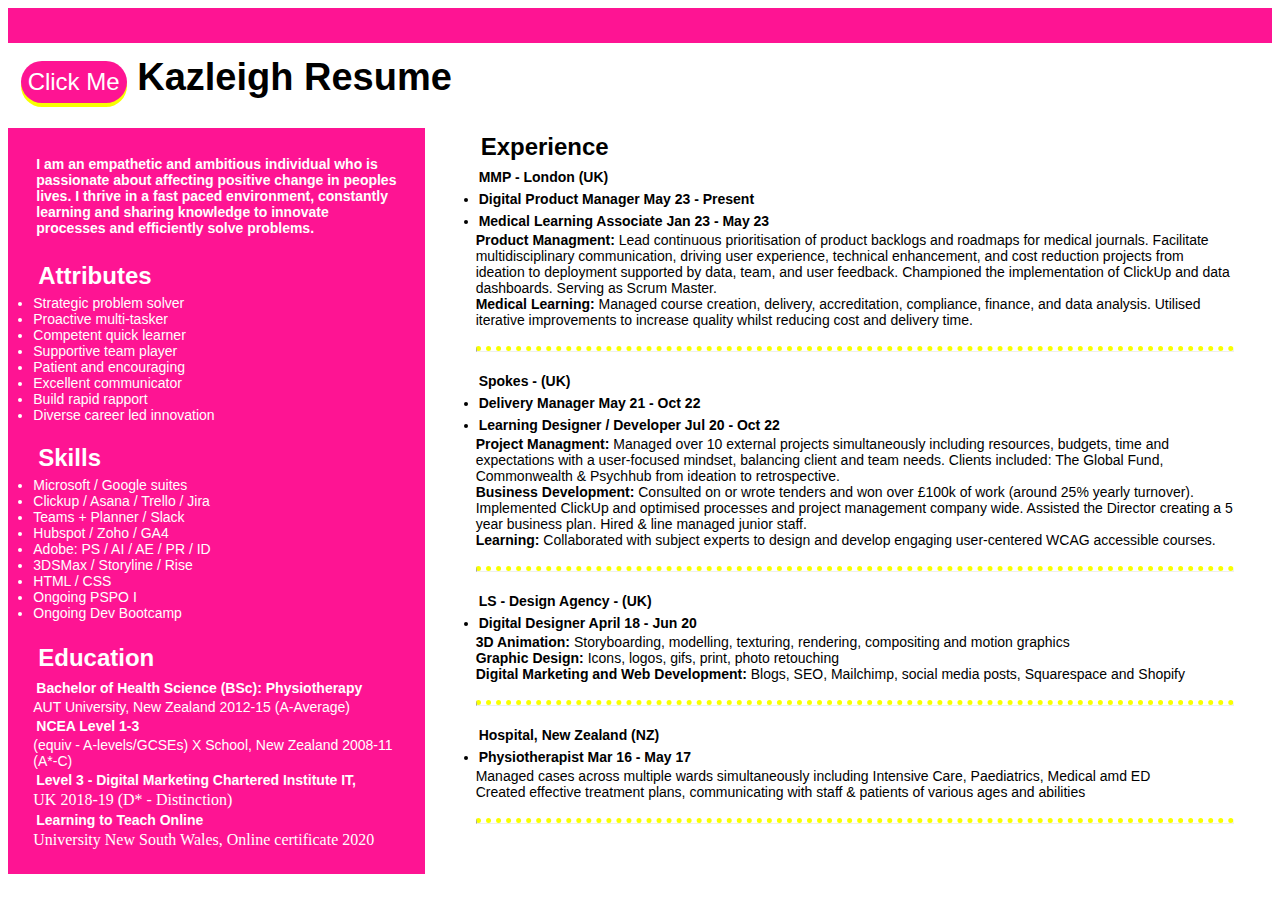
<file: student-resumes/Kazleighs-resume/index.html>
<!DOCTYPE html>
<html>
<head>
<title> Resume </title>
<link href="style.css" rel="stylesheet">
</head>
<div id="wave"></div>   
<body>
<header>
  <h1><button class="button" onclick = "window.location.href ='https://www.youtube.com/watch?v=uHgt8giw1LY'; ">Click Me</button>&nbsp;Kazleigh&nbsp;Resume <font-family class="Ggsans"></h1>
</header>
  <aside>
  
<h3> I am an empathetic and
    ambitious individual who
    is passionate about
    affecting positive change
    in peoples lives.
    I thrive in a fast paced
    environment, constantly
    learning and sharing
    knowledge to innovate
    processes and efficiently
    solve problems.</h3>
    <br>
   <h2>Attributes</h2>
    <p><li> Strategic problem solver
    <li> Proactive multi-tasker
    <li> Competent quick learner
    <li> Supportive team player
    <li> Patient and encouraging
    <li> Excellent communicator
    <li> Build rapid rapport
    <li> Diverse career led innovation</p>
   <br>
   <h2> Skills </h2>
    <p><li> Microsoft / Google suites
    <li> Clickup / Asana / Trello / Jira
    <li> Teams + Planner / Slack
    <li> Hubspot / Zoho / GA4
    <li> Adobe: PS / AI / AE / PR / ID
    <li> 3DSMax / Storyline / Rise
    <li> HTML / CSS
    <li>Ongoing PSPO I
    <li>Ongoing Dev Bootcamp</li></p>
    <br>
    <h2> Education </h2>
<h3>Bachelor of Health Science
(BSc): Physiotherapy </h3>
<p>AUT University, New Zealand
2012-15 (A-Average)</p>
<h3>NCEA Level 1-3 </h3>
<p>(equiv - A-levels/GCSEs)
X School, New Zealand
2008-11 (A*-C)</p>
<h3>Level 3 - Digital Marketing
Chartered Institute IT,</h3> UK
2018-19 (D* - Distinction)
<h3>Learning to Teach Online </h3>
University New South Wales,
Online certificate 2020 
 </p>
</aside>
<main>
  <h2>Experience</h2>
  <h3> MMP - London (UK)</h3>
  <h3><li>Digital Product Manager May 23 - Present</h3>
  <h3> <li>Medical Learning Associate Jan 23 - May 23</h3>
  <p><b>Product Managment:</b> Lead continuous prioritisation of
product backlogs and roadmaps for medical journals.
Facilitate multidisciplinary communication, driving user
experience, technical enhancement, and cost reduction
projects from ideation to deployment supported by data,
team, and user feedback. Championed the implementation
of ClickUp and data dashboards. Serving as Scrum Master. </p>
  
  <p><b>Medical Learning:</b> Managed course creation, delivery,
accreditation, compliance, finance, and data analysis.
Utilised iterative improvements to increase quality whilst
reducing cost and delivery time. </p>
  <br>
  <hr class="dotted"> 
  <br>
  <h3> Spokes - (UK)</h3>
  <h3><li>Delivery Manager May 21 - Oct 22</h3>
  <h3> <li>Learning Designer / Developer Jul 20 - Oct 22</h3>
  <p><b>Project Managment:</b> Managed over 10 external projects
simultaneously including resources, budgets, time and
expectations with a user-focused mindset, balancing client
and team needs. Clients included: The Global Fund,
Commonwealth & Psychhub from ideation to retrospective. </p>
  <p><b>Business Development:</b> Consulted on or wrote tenders and
won over £100k of work (around 25% yearly turnover).
Implemented ClickUp and optimised processes and project
management company wide. Assisted the Director creating
a 5 year business plan. Hired & line managed junior staff. 
  <p><b>Learning:</b> Collaborated with subject experts to design and
develop engaging user-centered WCAG accessible courses. </p>
  <br>
  <hr class="dotted"> 
  <br>
  <h3>LS - Design Agency - (UK)</h3>
  <h3> <li>Digital Designer April 18 - Jun 20 </h3>
  <p><b>3D Animation:</b> Storyboarding, modelling, texturing, rendering, compositing and motion graphics</p>
  <p><b> Graphic Design:</b> Icons, logos, gifs, print, photo retouching </p>
  <p><b>Digital Marketing and Web Development:</b>  Blogs, SEO, Mailchimp, social media posts, Squarespace and Shopify</p>
  <br>
  <hr class="dotted"> 
  <br>
  <h3>Hospital, New Zealand (NZ) </h3>
  <h3><li>Physiotherapist Mar 16 - May 17 </h3>
  <p>Managed cases across multiple wards simultaneously including Intensive Care, Paediatrics, Medical amd ED</p>
  <p>Created effective treatment plans, communicating with staff & patients of various ages and abilities </p>
  <br>
  <hr class="dotted">     
    </main>
  
  </body>
  </html>
</file>
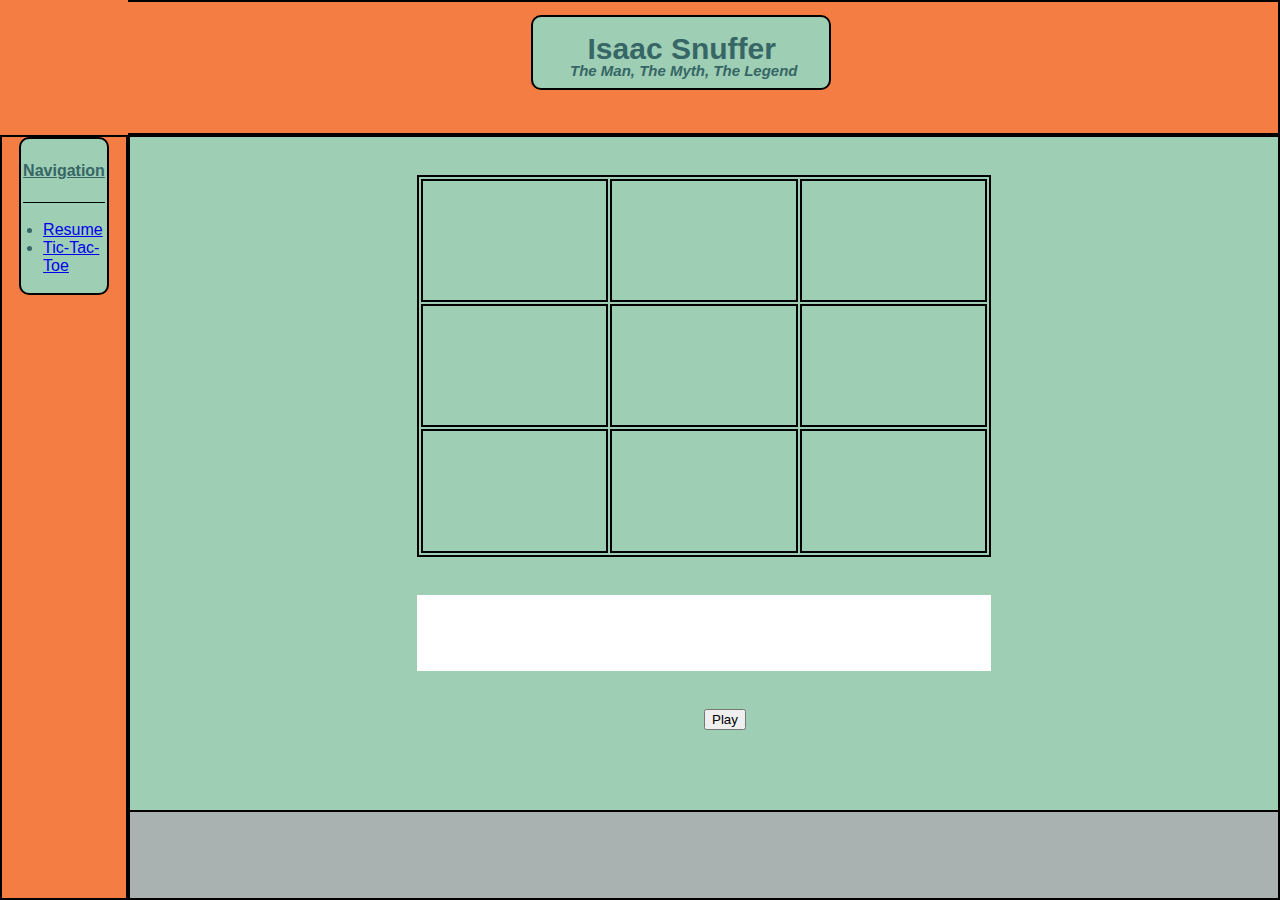
<file: 3T.html>
<!DOCTYPE html>
<html lang="en">
  <head>
    <link rel="stylesheet" href="./styles.css">
    <meta charset="utf-8">
    <meta name="viewport" content="width=device-width, initial-scale=1.0">
    <title>Isaac Snuffer</title>
  </head>
  <body>
	<div id="buffer-top" class="buffer-top"></div>
	<div id="header-bar" class="header">
		<div id="header-frame" class="frame">
			<h1 id="title">Isaac Snuffer</h1>
			<h3>The Man, The Myth, The Legend</h3>
		</div>
	</div>
	<div id="menu-bar" class="menu">
		<table id="main-link-table" class="link-table">
		<thead>
			<tr>
				<th>
				<h4><u>Navigation</u></h4>
				</th>
			</tr>
		</thead>
		<tbody>
			<tr>
				<td>
				<ul>
				<li><a  href="./index.html">Resume</a></li>
				<li><a href="./3T.html">Tic-Tac-Toe</a></li>
				</ul>
				</td>
			</tr>
		</tbody>
		</table>
	</div>
	<div id="main-content" class="main">
		<table id="game">
            <tr>
                <td id="ta1" class="position"><p id="a1" class="marker"></p></td>
                <td id="ta2" class="position"><p id="a2" class="marker"></p></td>
                <td id="ta3" class="position"><p id="a3" class="marker"></p></td>
            </tr>
            <tr>
                <td id="tb1" class="position"><p id="b1" class="marker"></p></td>
                <td id="tb2" class="position"><p id="b2" class="marker"></p></td>
                <td id="tb3" class="position"><p id="b3" class="marker"></p></td>
            </tr>
            <tr>
                <td id="tc1" class="position"><p id="c1" class="marker"></p></td>
                <td id="tc2" class="position"><p id="c2" class="marker"></p></td>
                <td id="tc3" class="position"><p id="c3" class="marker"></p></td>
            </tr>
        </table>
        <form id="add_player">
            <fieldset>
                <h3>Complete the form please :)</h3><br>
                <label for="name_input">Name: </label><input id="name_input" type="text"><br>
                <label for="marker_select">Marker: </label><select id="marker_select">
					<option value = "X">X</option>
					<option value = "O">O</option>
				</select><br>
                <button id="Player_submit" type="button">Add Player</button>
            </fieldset>
        </form>
        <div id="TTTM" class="messages"></div>
        <button id="play">Play</button>
		<form id="controller">
			<select id="positionSelect">
				<option value = "a1">a1</option>
				<option value = "a2">a2</option>
				<option value = "a3">a3</option>
				<option value = "b1">b1</option>
				<option value = "b2">b2</option>
				<option value = "b3">b3</option>
				<option value = "c1">c1</option>
				<option value = "c2">c2</option>
				<option value = "c3">c3</option>
			</select>
			<button id="choose" type = "button">Select Position</button>
		</form>
	</div>
	<div class="buffer-bottom"></div>
	<div id="footer" class="footer"></div>
    <script src="./script.js"></script>
  </body>

</html>
</file>
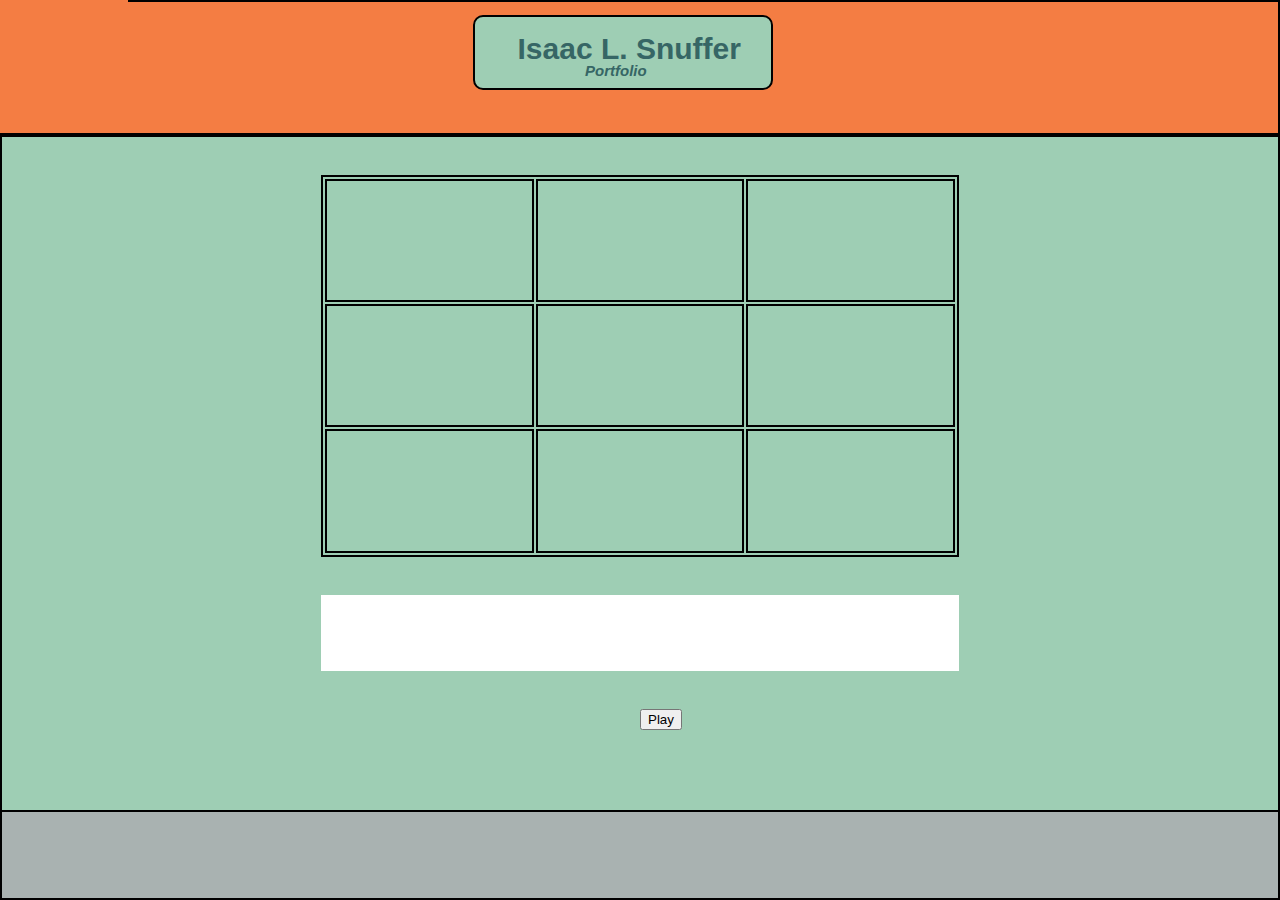
<file: student-resumes/ILS_Resume/3T.html>
<!DOCTYPE html>
<html lang="en">
  <head>
    <link rel="stylesheet" href="./styles.css">
    <meta charset="utf-8">
    <meta name="viewport" content="width=device-width, initial-scale=1.0">
    <title>Isaac L. Snuffer Portfolio</title>
  </head>
  <body>
	<div id="buffer-top" class="buffer-top"></div>
	<div id="header-bar" class="header">
		<div id="header-frame" class="frame">
			<h1 id="title">Isaac L. Snuffer</h1>
			<h3>Portfolio</h3>
		</div>
	</div>
	<div id="menu-bar" class="menu">
		<div id="nav-link-table" class="link-table">
			<div class="headerRow">
				<h4><u>Navigation</u></h4>
			</div>
	
			<div class="link-body">
				<ul> 
			
				</ul>
			</div>
		</div>
		<div id="site-link-table" class="link-table">
			<div class="headerRow">
				<h4><u>Pages</u></h4>
			</div>
	
			<div class="link-body">
				<ul id="linkList">
					
				</ul>
			</div>
		</div>
	</div>
	<div id="main-content" class="main">
		<table id="game">
            <tr>
                <td id="ta1" class="position"><p id="A1" class="marker"></p></td>
                <td id="ta2" class="position"><p id="A2" class="marker"></p></td>
                <td id="ta3" class="position"><p id="A3" class="marker"></p></td>
            </tr>
            <tr>
                <td id="tb1" class="position"><p id="B1" class="marker"></p></td>
                <td id="tb2" class="position"><p id="B2" class="marker"></p></td>
                <td id="tb3" class="position"><p id="B3" class="marker"></p></td>
            </tr>
            <tr>
                <td id="tc1" class="position"><p id="C1" class="marker"></p></td>
                <td id="tc2" class="position"><p id="C2" class="marker"></p></td>
                <td id="tc3" class="position"><p id="C3" class="marker"></p></td>
            </tr>
        </table>
        <form id="add_player">
            <fieldset>
                <h3>Enter User Information</h3><br>
                <label for="name_input">Name: </label><input id="name_input" type="text"><br>
                <label for="marker_select">Marker: </label><select id="marker_select">
					<option value = "X">X</option>
					<option value = "O">O</option>
				</select><br>
                <button id="Player_submit" type="button">Add Player</button>
            </fieldset>
        </form>
        <div id="TTTM" class="messages"></div>
        <button id="play">Play</button>
		<form id="controller">
			<select title="positionSelectTitle" id="positionSelect">
				<option value = "A1">A1</option>
				<option value = "A2">A2</option>
				<option value = "A3">A3</option>
				<option value = "B1">B1</option>
				<option value = "B2">B2</option>
				<option value = "B3">B3</option>
				<option value = "C1">C1</option>
				<option value = "C2">C2</option>
				<option value = "C3">C3</option>
			</select>
			<button id="choose" type = "button">Select Position</button>
		</form>
	</div>
	<div class="buffer-bottom"></div>
	<div id="footer" class="footer"></div>
    <script src="./script.js"></script>
	<script src="./updateLinks.js"></script>
  </body>

</html>
</file>
<file: styles.css>
*{
	box-sizing: border-box;
}
.buffer-top{
	width: 10%;
	height: 15%;
	background-color: #f47d43;
	color: #cdb48c;
	position: fixed;
	top: 0;
	left: 0;
	border: 0;
}
.header{
	width: 90%;
	color: #366665;
	height: 15%;
	background-color: #f47d43;
	position: fixed;
	top: 0;
	left: 10%;
	border: 2px solid black;
	text-align: center;
	font-family: sans-serif;
	align-items: center;
	border-left: 0;

}
.frame h1{
	padding-bottom: 0;
	margin-bottom: 0;
	margin-top: 0;
	font-weight: bold;
	position: absolute;
	font-size: 30px;
	top: 15px;
	left: 55px;

}
.frame h3{
	padding-top: 0;
	margin-top: 0;
	margin-bottom: 0;
	font-style: italic;
	font-size: 15px;
	position: absolute;
	top: 45px;
	left: 37.5px;
	
}
.frame{
	z-index: 5;
	margin: auto;
	border: 2px solid black;
	width: 300px;
	height: 75px;
	position: absolute;
	top: 10%;
	left: 35%;
	background-color: #9eceb4;
	border-radius: 10px;
	align-items: center;
	text-align: center;
	
}
.menu{
	width: 10%;
	height: 85%;
	background-color: #f47d43;
	color: #366665;
	position: fixed;
	top: 15%;
	left: 0;
	border: 2px solid black;
}
.link-table{
	width: 75px;
	margin: auto;
	border: 2px solid black;
	font-family: sans-serif;
	border-radius: 10px;
	background-color: #9eceb4;
	padding: 0;
}
.link-table th{
	border-bottom: 1px solid black;
	height: 5px;
	padding: 0;
	text-align: bottom;
}
.link-table h4{
	text-align: center;
	padding: 0;
}
.link-table a{
	text-align: left;
}
.link-table td{
	align-items: left;
	padding: 0;
}
.link-table ul{
	padding-left: 20px;
	
}
.footer{
	width: 90%;
	height: 10%;
	background-color: #a9b2b1;
	color: #cdb48c;
	position: fixed;
	top: 90%;
	left: 10%;
	border: 2px solid black;
	display: flex;
	flex-direction: row;
	flex-wrap: wrap;
	justify-content: center;
	align-items: center;
}
.main{
	width: 90%;
	height: 85%;
	background-color: #9eceb4;
	color: #366665;
	position: fixed;
	top: 15%;
	left: 10%;
	border: 2px solid black;
	border-bottom: 0;
	z-index: -1;
	display: flex;
	flex-direction: row;
	flex-wrap: wrap;
	justify-content: center;
	align-items: center;
	
}
.main h1{
	padding-bottom: 0;
	text-align: center;
	margin-bottom: 0;
	display: inline-flex;
	position: absolute;
	top: 0;
}
.main p{
	padding-top: 0;
	margin-top: 0;
	text-align: left;
}
.main .heading{
	padding: 0;
	border: 0;
	margin: 0;
	text-align: bottom;
}
.main .content{
	padding: 0;
	margin: 0;
}

#blackJackTable {
	background-color: #75a85D;
	width: 80%;
	height: 80%;
	margin: auto;
	position: absolute;
	top: 3%;
	left: 10%;
	z-index: -1;
	border: 2px solid black;
	border-radius: 10px;
	padding: 0;
}

.card {
	width: 50px;
	height: 75px;
	border-radius: 2.5px;
	padding: 0;
	margin: 0;
}

.shown {
	background-color: #FFFFFF;
	border: 1px solid black;
}

#cardDeck {
	position: absolute;
	top: 15%;
	left: 65%;
}

#dealerShownCard {
	position: absolute;
	top: 18%;
	left: 45%;
	z-index: 0;
}

#dealerHiddenCard {
	position: absolute;
	top: 15%;
	left: 45%;
	z-index: 1;
}

#playerCardOne {
	position: absolute;
	top: 75%;
	left: 45%;
	z-index: 0;
}

#playerCardTwo {
	position: absolute;
	top: 73%;
	left: 45%;
	z-index: 1;
}

#playerCardThree {
	position: absolute;
	top: 71%;
	left: 45%;
	z-index: 2;
}

#playerCardFour {
	position: absolute;
	top: 69%;
	left: 45%;
	z-index: 3;
}

/*below is for tic tac toe*/
#game {
	border: 2px solid black;
	width: 50%;
	height: 50%;
	margin: auto;
	justify-content: center;
	position: absolute;
	top: 5%;
}

#game td{
	border: 2px solid black;
	width: 30%;
	height: 30%;
	margin: auto;
	text-align: center;
	justify-content: center;
	align-items: center;
}

.marker{
	font-size: 40px;
	display: flex;
    justify-content: center;
    align-items: center;
    height: 100%;
}

#add_player{
	display: none;
	position: absolute;
	top: 5%;
	left: 5%;
}
#add_player h3{
	padding: 0;
	margin: 0;
}

.messages{
	background-color: #FFFFFF;
	padding: 0;
	margin: 0;
}

#TTTM {
	position: absolute;
	top: 60%;
	left: 25%;
	height: 10%;
	width: 50%;
}

#play {
	position: absolute;
	top: 75%;
	left: 50%;
}

#controller {
	display: none;
	position: absolute;
	top: 75%;
	left: 25%;
	height: 10%;
	width: 20%;
}

.content-frame {
    width: 50%;
    height: 75%;
    margin: auto;
    border: 2px solid black;
    /*display: flex;*/
    justify-content: center; /* Horizontally center */
	position: absolute;
	top: 5%;
	background-color: #FFFFFF;
	padding: 0;
	overflow: auto;
}
.content-frame th,.content-frame td{
		width: 25%;
		height: 25%;
		margin: auto;
}
.content-frame td{
	text-align: center;
}
#resume{
	/*text-align: center;*/
	width: 100%;
	display: flex;
	align-items: center;
	flex-direction: column;
	
}
#resume-header h2{
	padding-bottom: 0;
	/*padding-top: 0;*/
	/*margin-top: 0;*/
	margin-bottom: 0;
	
}
#resume-header p{
	padding-bottom: 0;
	padding-top: 0;
	margin-top: 0;
	margin-bottom: 0;
	text-align: justify;
}

.main-section{
	position: relative;
	width: 80%;
	margin: 0;
	padding: 0;
}
#skills {
	position: relative;
	width: 80%;
	margin: 0;
	padding: 0;
}
#skills h3{
	margin-top: 0;
	margin-bottom: 0;
	font-weight: bold;
    text-decoration-line: underline;
	text-align: center;
}
#resume li{
	margin:0;
	margin-top: 5px;
	margin-bottom: 5px;
	padding: 0;
	justify-content: center;
	border: 0;
}
#resume li p {
	margin: 0;
	padding: 0;
}
#resume ul{
	padding: 0%;
	margin: 0%;
	justify-content: center;
}
.main-section h3{
	margin-top: 5px;
	margin-bottom: 5px;
	font-weight: bold;
    text-decoration-line: underline;
	text-align: center;
}
.company-name{
	font-weight: bold;
	text-align: left;
	position: relative;
	display: inline-block;
	margin-bottom: 0;
	margin-top:2.5px;
}
.position-title{
	text-align: left;
	position: relative;
	display: inline-block;
	margin-top: 0;
	margin-bottom: 5px;
	text-decoration-line: underline;
}

.main-section li{
	margin:0;
	margin-top: 5px;
	margin-bottom: 5px;
	padding: 0;
	justify-content: center;
	border: 0;
	position: relative;
}
.main-section li p {
	margin: auto;
	margin-top: 0;
	margin-bottom:0;
	padding: 0;
	position: relative;
}
.main-section ul{
	padding: 0%;
	margin: 0%;
	justify-content: center;
	position: relative;
}



.A{
	border-right: 2px solid black;
}
.C{
	border-left: 2px solid black;
	border-right: 2px solid black;
	
}
.AA{
	border-bottom: 2px solid black;
}
.CC{
	border-top: 2px solid black;
	border-bottom: 2px solid black;
}
.top-head{
	border-bottom: 2px solid black;
	padding: 2px;
}
.side-head{
	border-right: 2px solid black;
	text-align: right;
	padding: 5px;
}
.form{
	display: inline;
	align-items: center;
}
#row{
	position: relative;
	left: 21px;
}
#makeSelection{
	margin: auto;
}
.divider {
	border-bottom: 2px solid #000; 
    margin: 10px 0; 
	width: 80%;
	justify-content: center; /* Horizontally center */
	position: relative;
  }

  @media (max-width: 1250px) {

	.buffer-top {
		border-bottom: 2px solid black;
	}

	.footer {
		width: 100%;
		left: 0;
	}
	.main {
		width: 100%;
		left: 0;
	}

.menu{
	width: 10%;
	height: 85%;
	background-color: #f47d43;
	color: #366665;
	position: fixed;
	top: 15%;
	left: 0;
	border: 2px solid black;
	display: none;
}
  }

  @media (max-height: 600px) {
	.frame h1{
		padding-bottom: 0;
		margin-bottom: 0;
		margin-top: 0;
		font-weight: bold;
		position: absolute;
		font-size: 15px;
		top: 7.5px;
		left: 27.5px;
	
	}
	.frame h3{
		padding-top: 0;
		margin-top: 0;
		margin-bottom: 0;
		font-style: italic;
		font-size: 7.5px;
		position: absolute;
		top: 22.5px;
		left: 18.75px;
		
	}
	.frame{
		z-index: 5;
		margin: auto;
		border: 2px solid black;
		width: 150px;
		height: 37.5px;
		position: absolute;
		top: 10%;
		left: 40%;
		background-color: #9eceb4;
		border-radius: 10px;
		align-items: center;
		text-align: center;
		
	}
  }
</file>
<file: student-resumes/carrington-resume/resume.css>
* {
    margin: 0;
    padding: 0;
    box-sizing: border-box;
}

body {
    min-height: 100vh;
    display: flex;
}

main {
    padding: 40px;
    background-color: beige;
    display: flex;
    flex-direction: column;
    justify-content: space-around;
    gap: 20px;
}

section, div {
    display: flex;
    flex-direction: column;
    gap: 3.3px;
}

h3 {
    font-size: 1.3em;
}

p {
    font-size: 0.8em;
}

.headOfMainText {
    font-size: 2.5em;
}

.subOfMainText {
    font-size: 0.9em;
    text-align: center;
    color: mediumblue;
}

.flexImage {
    margin: 0 auto;
    flex-direction: row;
    gap: 20px;
}

.noGap {
    gap: 0;
    align-items: center;
}

.greyText {
    color: grey;
}

.blueLikeFooter {
    color: rgba(5, 10, 59, 0.829);
}

footer {
    padding-top: 100px;
    padding-left: 50px;
    padding-right: 50px;
    background-color: rgba(5, 10, 59, 0.829);
    color: white;
    display: flex;
    flex-direction: column;
    gap: 30px;
}

a {
    display: flex;
    flex-direction: column;
    color: white;
    text-decoration: unset;
    font-size: 0.8em;
    line-height: 18pt;
}

.oneLine {
    line-height: 10pt;
}

.link:hover {
    text-decoration: underline;
}

.copyright {
    font-size: 1em;
    font-family: 'Gill Sans', 'Gill Sans MT', Calibri, 'Trebuchet MS', sans-serif;
    padding-top: 90px;
}
</file>
<file: student-resumes/casey-resume/style.css>
body {
    font-family: 'Helvetica Neue', sans-serif;
    font-weight: 300;
    line-height: 1.6;
    color: #212121;
    background: linear-gradient(to right, #2980b9, #6dd5fa, #ffffff);
    padding: 20px;
}

h1 {
    color: #212121;
    text-align: center;
    font-size: 3em;
    margin-bottom: 50px;
}

h2 {
    color: #212121;
    text-align: left;
    font-size: 2.5em;
    margin-bottom: 30px;
    border-bottom: 2px solid #212121;
}

h3 {
    color: #212121;
    font-size: 2em;
    margin-bottom: 20px;
}

p {
    margin-bottom: 20px;
    font-size: 1.2em;
    color: #424242;
}

p strong {
    color: #0061a8;
    font-weight: 600;
}

a {
    color: #0061a8;
    text-decoration: none;
    transition: color 0.3s ease;
}

a:hover {
    color: #212121;
}

hr {
    border: 0;
    height: 1px;
    background: #212121;
    margin: 20px 0;
}

ul {
    list-style: none;
    padding-left: 0;
}

ul li {
    margin-bottom: 10px;
    font-size: 1.2em;
    color: #424242;
}

ul li strong {
    color: #0061a8;
    font-weight: 600;
}

/* Add some animation to the page */
@keyframes fadeIn {
    0% {opacity: 0;}
    100% {opacity: 1;}
}

body {
    animation: fadeIn 2s ease-in 1;
}
</file>
<file: student-resumes/embassyrow-resume/style.css>
:where(:not(html,iframe,canvas,img,svg,video,audio):not(svg *,symbol *)){all:unset;display:revert}*,::after,::before{box-sizing:border-box}html{-moz-text-size-adjust:none;-webkit-text-size-adjust:none;text-size-adjust:none}a,button{cursor:revert}menu,ol,summary,ul{list-style:none}img{max-inline-size:100%;max-block-size:100%}table{border-collapse:collapse}input,textarea{-webkit-user-select:auto}textarea{white-space:revert}meter{-webkit-appearance:revert;appearance:revert}:where(pre){all:revert;box-sizing:border-box}::placeholder{color:unset}:where([hidden]){display:none}:where([contenteditable]:not([contenteditable=false])){-moz-user-modify:read-write;-webkit-user-modify:read-write;overflow-wrap:break-word;-webkit-line-break:after-white-space;-webkit-user-select:auto}:where([draggable=true]){-webkit-user-drag:element}:where(dialog:modal){all:revert;box-sizing:border-box}::-webkit-details-marker{display:none}

html
{
   font-size: 10px;
}

body
{
   color: #111;
   font-size: 1.4rem;
   font-family: "Open Sans", sans-serif;
   font-optical-sizing: auto;
   font-weight: 400;
   font-style: normal;
   font-variation-settings: "wdth" 100;
   line-height: 1.5;

   max-width: 86rem;
   margin: 0 auto;
   padding: 3rem;
   background: rgb(255, 255, 250);
}

a
{
   text-decoration: underline;
   text-underline-offset: 0.4rem;
}

a:hover, a:focus
{
   text-decoration: none;
}

h1
{
   font-weight: 500;
   font-size: 3rem;
   margin-bottom: 1rem;
}

h2
{
   font-size: 2rem;
   font-weight: 700;
   margin-bottom: 1rem;
}

header, section
{
   margin: 0 0 3.5rem 0;
}

section div
{
   margin-bottom: 0.7rem;
}

address ul
{
   display: flex;
   flex-wrap: wrap;
   column-gap: 4rem;
   row-gap: 1rem;
}

.details span
{
   font-weight: 600;
}

.details span:first-of-type
{
   font-style: italic;
}

.details span:first-of-type:after
{
   content: "—";
   margin: 0 1rem;
}

section ul
{
   list-style: disc;

   li
   {
      margin: 0 0 0.7rem 1.4rem;
   }
}
</file>
<file: student-resumes/ILS_Resume/styles.css>
/*General template stuff*/

:root {
	--frameWidth: 37.5%;
}

*{
	box-sizing: border-box;
}

.redText {
	color: #FF0000;
}

.blackText {
	color: #000000;
}

.buffer-top{
	width: 10%;
	height: 15%;
	background-color: #f47d43;
	color: #cdb48c;
	position: fixed;
	top: 0;
	left: 0;
	border: 0;
}
.header{
	width: 90%;
	color: #366665;
	height: 15%;
	background-color: #f47d43;
	position: fixed;
	top: 0;
	left: 10%;
	border: 2px solid black;
	text-align: center;
	font-family: sans-serif;
	align-items: center;
	border-left: 0;

}
.frame h1{
	padding-bottom: 0;
	margin-bottom: 0;
	margin-top: 0;
	font-weight: bold;
	position: absolute;
	font-size: 30px;
	top: 15px;
	left: 42.5px;

}
.frame h3{
	padding-top: 0;
	margin-top: 0;
	margin-bottom: 0;
	font-style: italic;
	font-size: 15px;
	position: absolute;
	top: 45px;
	left: 110px;
	
}
.frame{
	z-index: 5;
	margin: auto;
	border: 2px solid black;
	width: 300px;
	height: 75px;
	position: absolute;
	top: 10%;
	left: var(--frameWidth);
	background-color: #9eceb4;
	border-radius: 10px;
	align-items: center;
	text-align: center;
	
}
.menu{
	width: 10%;
	height: 85%;
	background-color: #f47d43;
	color: #366665;
	position: fixed;
	top: 15%;
	left: 0;
	border: 2px solid black;
}
.link-table{
	width: 125px;
	height: 300px;
	margin: 0;
	border: 2px solid black;
	font-family: sans-serif;
	border-radius: 10px;
	background-color: #9eceb4;
	padding: 0;
	position: absolute;
}

#nav-link-table {
	top: 0;
}

#site-link-table {
	top: 325px;
}

.headerRow{
	border-bottom: 1px solid black;
	text-align: bottom;
	height: 25px;
	padding: 0;
	margin: 0;
}
.link-table h4{
	text-align: center;
	padding: 0;
	margin-top: 2.5px;
}
.link-table a{
	text-align: left;
}
.link-body {
	align-items: left;
	padding: 0;
}
.link-table ul{
	padding-left: 20px;
	
}
.footer{
	width: 90%;
	height: 10%;
	background-color: #a9b2b1;
	color: #cdb48c;
	position: fixed;
	top: 90%;
	left: 10%;
	border: 2px solid black;
	display: flex;
	flex-direction: row;
	flex-wrap: wrap;
	justify-content: center;
	align-items: center;
}
.main{
	width: 90%;
	height: 85%;
	background-color: #9eceb4;
	color: #366665;
	position: fixed;
	top: 15%;
	left: 10%;
	border: 2px solid black;
	border-bottom: 0;
	z-index: -1;
	display: flex;
	flex-direction: row;
	flex-wrap: wrap;
	justify-content: center;
	align-items: center;
	
}
.main h1{
	padding-bottom: 0;
	text-align: center;
	margin-bottom: 0;
	display: inline-flex;
	position: absolute;
	top: 0;
}
.main p{
	padding-top: 0;
	margin-top: 0;
	text-align: left;
}
.main .heading{
	padding: 0;
	border: 0;
	margin: 0;
	text-align: bottom;
}
.main .content{
	padding: 0;
	margin: 0;
}

#messages {
	border: 2px solid black;
	margin: 0;
	padding: 0;
	height: 25%;
	width: 30%;
	background-color: #FFFFFF;
	position: absolute;
	top: 3%;
	left: 65%;
	overflow: auto;
	text-align: left;
	justify-content: start;
	display: flex;
	flex-wrap: wrap;
	flex-direction: row;
}

#gui {
	border: 2px solid black;
	height: 50%;
	width: 30%;
	position: absolute;
	top: 33%;
	left: 65%;
	margin: 0;
	padding: 0;
	background-color: #75a85D;
	overflow: auto;
	color: #000000;
	
}

#anteInput {
	background-color: white;
	width: 25px;
	height: 20px;
	position: absolute;
	left: 15%;
}

#anteUp {
	position: absolute;
	left: 25%;
	display: none;
}

#anteDown {
	position: absolute;
	left: 45%;
	display: none;
}

#anteSubmit {
	position: absolute;
	left: 75%;
	display: none;
}

#userActions {
	display: none;
}

#actionSelect {
	width: 100px;
}

#blackJackTable {
	background-color: #75a85D;
	width: 50%;
	height: 80%;
	margin: auto;
	position: absolute;
	top: 3%;
	left: 10%;
	z-index: -1;
	border: 2px solid black;
	border-radius: 10px;
	padding: 0;
	overflow: auto;
}

.card {
	width: 50px;
	height: 75px;
	border-radius: 2.5px;
	padding: 0;
	margin: 0;
}
.corner {
	font-size: x-small;
}
.topLeft {
	position: absolute;
	top: 5px;
	left: 5px;
}
.topRight {
	position: absolute;
	top: 5px;
	left: 32.5px;
	width: 7.5px;
	height: 10px;
}

.bottomRight {
	position: absolute;
	top: 60px;
	left: 32.5px;
}

.bottomLeft {
	position: absolute;
	top: 60px;
	left: 5px;
	width: 7.5px;
	height: 10px;
}

.shown {
	background-color: #FFFFFF;
	border: 1px solid black;
}

#cardDeck {
	position: absolute;
	top: 15%;
	left: 65%;
}

.stack {
	width: 50px;
	height: 100%;
	padding: 0;
	margin: 0;
}

#mainStack {
	position: absolute;
	left: 45%;
}

#splitStack {
	position: absolute;
	left: 25%;
}

#splitCardOne {
	display: none;
}

#splitCardTwo {
	display: none;
}

#splitCardThree {
	display: none;
}

#splitCardFour {
	display: none;
}

#splitCardFive {
	display: none;
}

#splitCardSix {
	display: none;
}

#splitCardSeven {
	display: none;
}

#splitCardEight {
	display: none;
}

#splitCardNine {
	display: none;
}

#splitCardTen {
	display: none;
}

#splitCardEleven {
	display: none;
}

#splitCardTwelve {
	display: none;
}

#dealerShownCard {
	position: absolute;
	top: 18%;
	z-index: 0;
	display: none;
}

#dealerHiddenCard {
	position: absolute;
	top: 15%;
	z-index: 1;
	display: none;
}

#playerCardOne {
	display: none;
}

#playerCardTwo {
	display: none;
}

#playerCardThree {
	display: none;
}

#playerCardFour {
	display: none;
}

#playerCardFive {
	display: none;
}

#playerCardSix {
	display: none;
}

#playerCardSeven {
	display: none;
}

#playerCardEight {
	display: none;
}

#playerCardNine {
	display: none;
}

#playerCardTen {
	display: none;
}

#playerCardEleven {
	display: none;
}

#playerCardTwelve {
	display: none;
}

.one {
	position: absolute;
	top: 75%;
	z-index: 0;
}

.two {
	position: absolute;
	top: 72%;
	z-index: 1;
}

.three {
	position: absolute;
	top: 69%;
	z-index: 2;
}

.four {
	position: absolute;
	top: 66%;
	z-index: 3;
}

.five {
	position: absolute;
	top: 63%;
	z-index: 4;
}

.six {
	position: absolute;
	top: 60%;
	z-index: 5;
}

.seven {
	position: absolute;
	top: 57%;
	z-index: 6;
}

.eight {
	position: absolute;
	top: 54%;
	z-index: 7;
}

.nine {
	position: absolute;
	top: 51%;
	z-index: 8;
}

.ten {
	position: absolute;
	top: 48%;
	z-index: 9;
}

.eleven {
	position: absolute;
	top: 45%;
	z-index: 10;
}
.twelve {
	position: absolute;
	top: 42%;
	z-index: 11;
}

/*below is for tic tac toe*/
#game {
	border: 2px solid black;
	width: 50%;
	height: 50%;
	margin: auto;
	justify-content: center;
	position: absolute;
	top: 5%;
}

#game td{
	border: 2px solid black;
	width: 30%;
	height: 30%;
	margin: auto;
	text-align: center;
	justify-content: center;
	align-items: center;
}

.marker{
	font-size: 40px;
	display: flex;
    justify-content: center;
    align-items: center;
    height: 100%;
}

#add_player{
	display: none;
	position: absolute;
	top: 5%;
	left: 5%;
}
#add_player h3{
	padding: 0;
	margin: 0;
}

.messages{
	background-color: #FFFFFF;
	padding: 0;
	margin: 0;
}

#TTTM {
	position: absolute;
	top: 60%;
	left: 25%;
	height: 10%;
	width: 50%;
}

#play {
	position: absolute;
	top: 75%;
	left: 50%;
}

#controller {
	display: none;
	position: absolute;
	top: 75%;
	left: 25%;
	height: 10%;
	width: 20%;
}

.content-frame {
    width: 50%;
    height: 75%;
    margin: auto;
    border: 2px solid black;
    /*display: flex;*/
    justify-content: center; /* Horizontally center */
	position: absolute;
	top: 5%;
	background-color: #FFFFFF;
	padding: 0;
	overflow: auto;
}
.content-frame th,.content-frame td{
		width: 25%;
		height: 25%;
		margin: auto;
}
.content-frame td{
	text-align: center;
}
#resume{
	/*text-align: center;*/
	width: 100%;
	display: flex;
	align-items: center;
	flex-direction: column;
	
}
#resume-header h2{
	padding-bottom: 0;
	/*padding-top: 0;*/
	/*margin-top: 0;*/
	margin-bottom: 0;
	
}
#resume-header p{
	padding-bottom: 0;
	padding-top: 0;
	margin-top: 0;
	margin-bottom: 0;
	text-align: justify;
}

.main-section{
	position: relative;
	width: 80%;
	margin: 0;
	padding: 0;
}
#skills {
	position: relative;
	width: 80%;
	margin: 0;
	padding: 0;
}
#skills h3{
	margin-top: 0;
	margin-bottom: 0;
	font-weight: bold;
    text-decoration-line: underline;
	text-align: center;
}
#resume li{
	margin:0;
	margin-top: 5px;
	margin-bottom: 5px;
	padding: 0;
	justify-content: center;
	border: 0;
}
#resume li p {
	margin: 0;
	padding: 0;
}
#resume ul{
	padding: 0%;
	margin: 0%;
	justify-content: center;
}
.main-section h3{
	margin-top: 5px;
	margin-bottom: 5px;
	font-weight: bold;
    text-decoration-line: underline;
	text-align: center;
}
.company-name{
	font-weight: bold;
	text-align: left;
	position: relative;
	display: inline-block;
	margin-bottom: 0;
	margin-top:2.5px;
}
.position-title{
	text-align: left;
	position: relative;
	display: inline-block;
	margin-top: 0;
	margin-bottom: 5px;
	text-decoration-line: underline;
}

.main-section li{
	margin:0;
	margin-top: 5px;
	margin-bottom: 5px;
	padding: 0;
	justify-content: center;
	border: 0;
	position: relative;
}
.main-section li p {
	margin: auto;
	margin-top: 0;
	margin-bottom:0;
	padding: 0;
	position: relative;
}
.main-section ul{
	padding: 0%;
	margin: 0%;
	justify-content: center;
	position: relative;
}



.A{
	border-right: 2px solid black;
}
.C{
	border-left: 2px solid black;
	border-right: 2px solid black;
	
}
.AA{
	border-bottom: 2px solid black;
}
.CC{
	border-top: 2px solid black;
	border-bottom: 2px solid black;
}
.top-head{
	border-bottom: 2px solid black;
	padding: 2px;
}
.side-head{
	border-right: 2px solid black;
	text-align: right;
	padding: 5px;
}
.form{
	display: inline;
	align-items: center;
}
#row{
	position: relative;
	left: 21px;
}
#makeSelection{
	margin: auto;
}
.divider {
	border-bottom: 2px solid #000; 
    margin: 10px 0; 
	width: 80%;
	justify-content: center; /* Horizontally center */
	position: relative;
  }

  @media (max-width: 1400px) and (min-width: 801px) {

	.buffer-top {
		border-bottom: 2px solid black;
	}

	.footer {
		width: 100%;
		left: 0;
	}
	.main {
		width: 100%;
		left: 0;
	}

	.frame {
		left: calc(var(--frameWidth) - 7.5%);
	}

	#add_player {
		/*left: 0;*/
		width: 25px;
		height: 25px;
	}
	#name_input {
		width: 75px;
	}

.menu{
	width: 10%;
	height: 85%;
	background-color: #f47d43;
	color: #366665;
	position: fixed;
	top: 15%;
	left: 0;
	border: 2px solid black;
	display: none;
}
  }

  @media (max-width: 800px) {
	.buffer-top {
		border-bottom: 2px solid black;
	}

	.footer {
		width: 100%;
		left: 0;
	}
	.main {
		width: 100%;
		left: 0;
	}

	.frame {
		left: calc(var(--frameWidth) - 17.5%);
	}
	#add_player {
		left: 0;
		width: 25px;
		height: 25px;
	}
	#name_input {
		width: 50px;
	}

.menu{
	width: 10%;
	height: 85%;
	background-color: #f47d43;
	color: #366665;
	position: fixed;
	top: 15%;
	left: 0;
	border: 2px solid black;
	display: none;
  }
}

  @media (max-height: 600px) {
	.frame h1{
		padding-bottom: 0;
		margin-bottom: 0;
		margin-top: 0;
		font-weight: bold;
		position: absolute;
		font-size: 15px;
		top: 7.5px;
		left: 20px;
	
	}
	.frame h3{
		padding-top: 0;
		margin-top: 0;
		margin-bottom: 0;
		font-style: italic;
		font-size: 7.5px;
		position: absolute;
		top: 22.5px;
		left: 55px;
		
	}
	.frame{
		z-index: 5;
		margin: auto;
		border: 2px solid black;
		width: 150px;
		height: 37.5px;
		position: absolute;
		top: 10%;
		left: calc(var(--frameWidth) - 5%);
		background-color: #9eceb4;
		border-radius: 10px;
		align-items: center;
		text-align: center;
		
	}
  }
</file>
<file: student-resumes/Kazleighs-resume/style.css>
body {
  h1 {
  font-family: Ggsans, sans-serif; 
  font-size: 38px;
  font-weight: 800;
}

h2 {
 font-family: Ggsans, sans-serif; 
  font-size: 24px;
  font-weight: 800;
  padding: 5px;
  }
  
h3 {
 font-family: Ggsans, sans-serif; 
  font-size: 14px;
  font-weight: 700;
  padding: 3px;
  }

p {
  font-family: Ggsans, sans-serif;
  font-size: 14px; 
}

li {
  font-family: Ggsans, sans-serif;
  font-size: 14px; 
}

#wave {
  position: relative;
  height: 35px;
  width: absolute;
  background: #fe1493;
}
hr.dotted {
  border-top: 5px dotted #f8ff00;
}

.button {
  padding: 7px 7px;
  font-size: 24px;
  text-align: center;
  cursor: pointer;
  outline: none;
  color: #fff;
  background-color: #fe1493;
  border: none;
  border-radius: 45px;
  box-shadow: 0 4px #f8ff00;
  animation: wiggle 2s linear infinite;
}

.button:hover {
color: #fe1493;
background-color: #F8FF00;
 box-shadow: 0 3px #fe1493;}

.button:active {
  color: #Fe1493,
  background-color: #fff;
  box-shadow: 0 3px #666;
  transform: translateY(4px);
}

* {
  box-sizing: border-box;
  padding: 0;
  margin: 0;
}

header {
  width: 100%;
  margin-bottom: 1%;
  background: #fff;
  padding: 1%;
}

aside {
  clear: left;
  float: left;
  width: 33%;
  margin-right: 2%;
  padding: 2%;
  background: #fe1493;
  color: #fff;
}

main {
  float: left;
  width: 60%;
  margin-left: 2%;
  padding: 0%;
  background: #fff;
}
</file>
